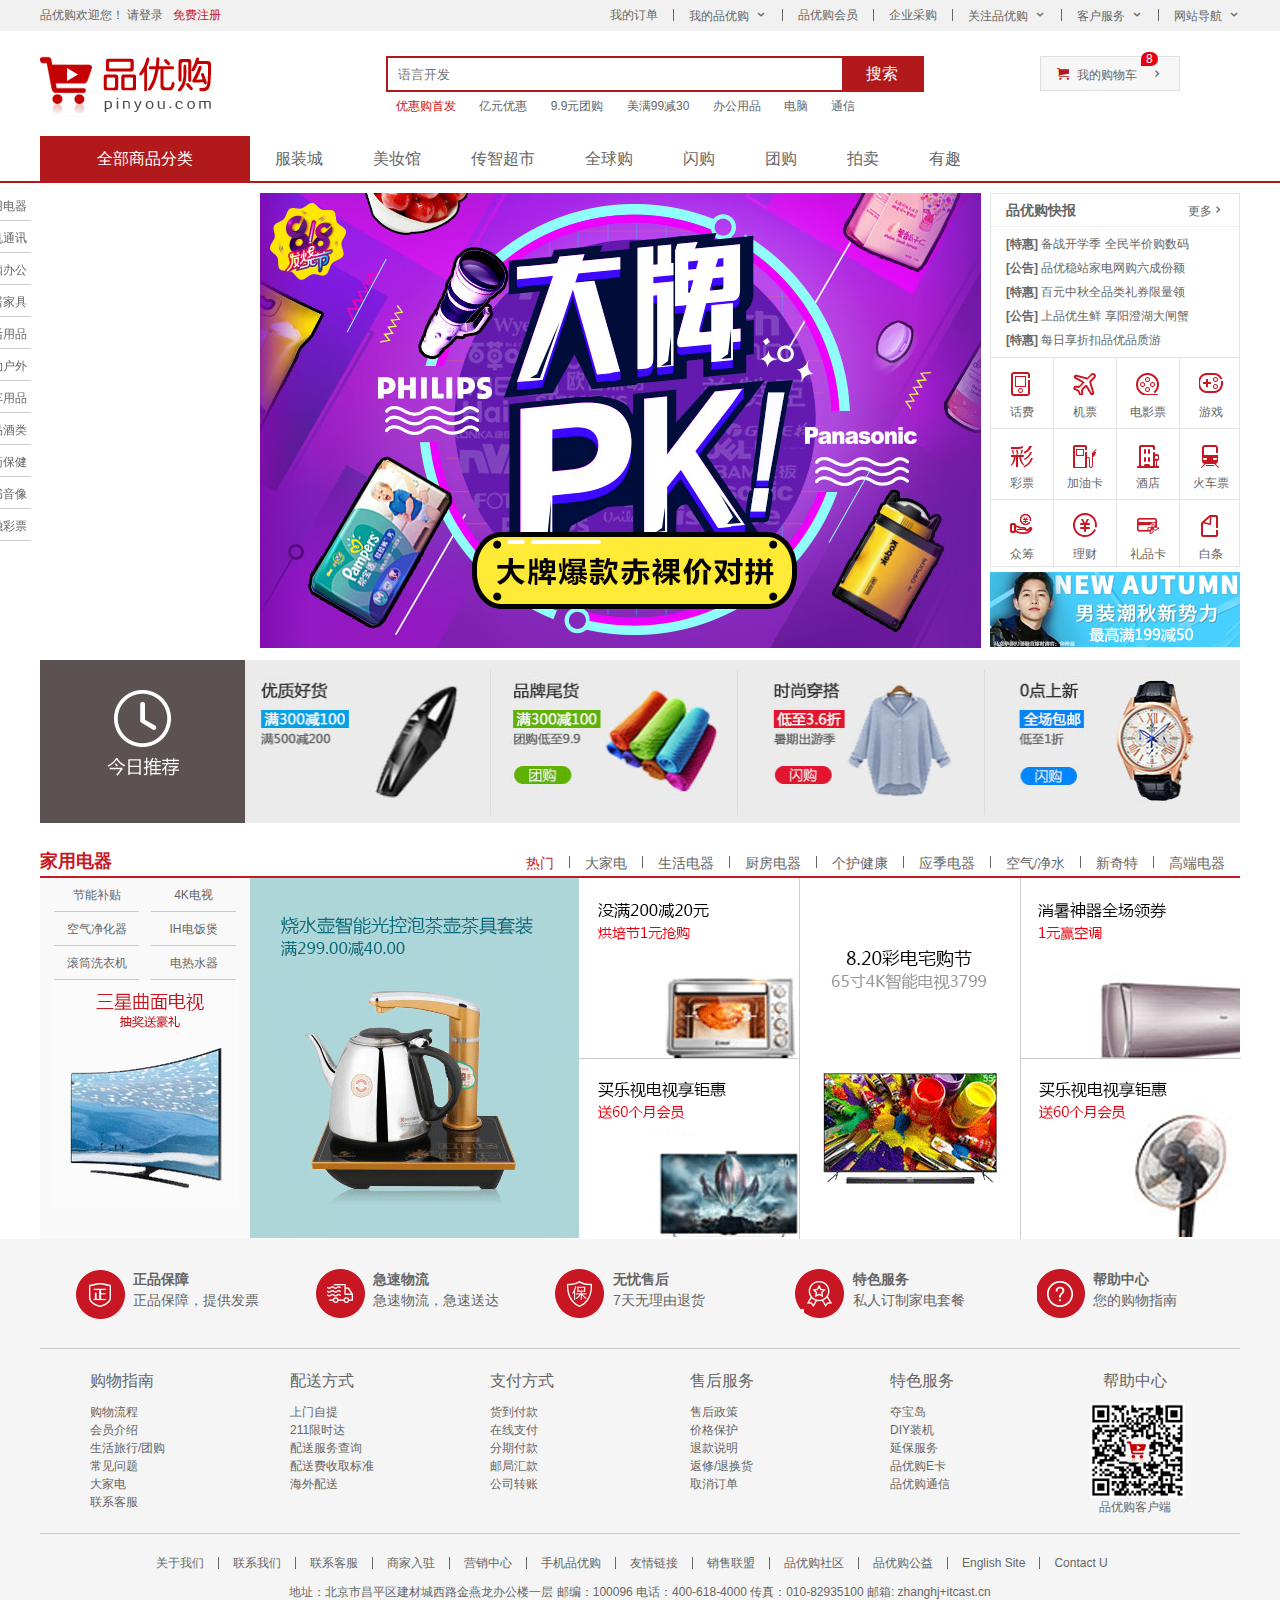
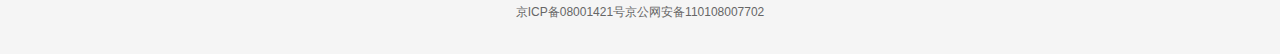
<file: shopping/index.html>
<!DOCTYPE html>
<html lang="zh-CH">
<head>
    <meta charset="UTF-8"/>
    <meta name="viewport" content="width=device-width, initial-scale=1.0"/>
    <title>品优购商城-综合网购首选、低价正品、品质保证、即时配送、轻松购物</title>
    <meta name="description"
          content="品优购商城-专业的综合网上购物商城,销售家电、数码通讯、电脑、家居百货、服装服饰、母婴、图书、食品等数万个品牌优质商品.便捷、诚信的服务，为您提供愉悦的网上购物体验!"/>
    <!-- 网站说明 -->
    <meta name="Keywords" content="网上购物,网上商城,手机,笔记本,电脑,MP3,CD,VCD,DV,相机,数码,配件,手表,存储卡,京东"/>
    <!-- 关键词 -->
    <link rel="shortcut icon" href="favicon.ico"/>
    <link rel="stylesheet" type="text/css" href="css/base.css"/>
    <!-- 引入初始化CSS -->
    <link rel="stylesheet" type="text/css" href="css/common.css"/>
    <!-- 引入主页CSS -->
    <link rel="stylesheet" type="text/css" href="css/index.css">
</head>
<body>
    <!-- 快捷导航模块 star -->
    <section class="shortcut">
        <div class="w">
            <div class="fl">
                <ul>
                    <li>品优购欢迎您！&nbsp;</li>
                    <li>
                        <a href="#">请登录</a> &nbsp; <a href="register.html" class="style_red">免费注册</a>
                    </li>
                </ul>
            </div>
            <div class="fr">
                <ul>
                    <li>我的订单</li>
                    <li></li>
                    <li class="arrow-icon">我的品优购</li>
                    <li></li>
                    <li>品优购会员</li>
                    <li></li>
                    <li>企业采购</li>
                    <li></li>
                    <li class="arrow-icon">关注品优购</li>
                    <li></li>
                    <li class="arrow-icon">客户服务</li>
                    <li></li>
                    <li class="arrow-icon">网站导航</li>   
                </ul>
            </div>
        </div>
    </section>
    <!-- 快捷导航模块 end -->
    <!-- 头部模块 star -->
    <header class="header w">
        <!-- logo模块 -->
        <div class="logo">
            <h1>
                <a href="index.html" title="品优购商城">品优购商城</a>
            </h1>
        </div>
        <div class="search">
            <input type="search" name="" id="" placeholder="语言开发">
            <button>搜索</button>
        </div>
        <!-- 热词模块 -->
        <div class="hotwords">
            <a href="#" class="style_red">优惠购首发</a>
            <a href="#">亿元优惠</a>
            <a href="#">9.9元团购</a>
            <a href="#">美满99减30</a>
            <a href="#">办公用品</a>
            <a href="#">电脑</a>
            <a href="#">通信</a>
        </div>
        <!-- 购物车模块 -->
        <div class="shopcar">
            我的购物车
            <i class="count">8</i>
        </div>
    </header>
    <!-- 头部模块 end -->
    <!-- 导航模块 star -->
    <nav class="nav">
        <div class="w">
            <div class="dropdown">
                <div class="dt">全部商品分类</div>
                <div class="dd">
                    <ul>
                        <li><a href="#">家用电器</a></li>
                        <li><a href="list.html">手机</a>、<a href="#">数码</a>、<a href="#">通信</a> </li>
                        <li><a href="#">电脑</a>、<a href="#">办公</a> </li>
                        <li><a href="#">家居</a>、<a href="#">家具</a>、<a href="#">家装</a>、<a href="#">厨具</a> </li>
                        <li><a href="#">男装</a>、<a href="#">女装</a>、<a href="#">童装</a>、<a href="#">内衣</a> </li>
                        <li><a href="#">个户化妆</a>、<a href="#">清洁用品</a>、<a href="#">宠物</a> </li>
                        <li><a href="#">鞋靴</a>、<a href="#">箱包</a>、<a href="">珠宝</a>、<a href="#">奢侈品</a> </li>
                        <li><a href="#">运动户外</a>、<a href="#">钟表</a> </li>
                        <li><a href="#">汽车</a>、<a href="#">汽车用品</a> </li>
                        <li><a href="#">母婴</a>、<a href="#">玩具乐器</a> </li>
                        <li><a href="#">食品</a>、<a href="#">酒类</a>、<a href="#">生鲜</a>、<a href="#">特产</a> </li>
                        <li><a href="#">医药保健</a> </li>
                        <li><a href="#">图书</a>、<a href="#">音像</a>、<a href="#">电子书</a> </li>
                        <li><a href="#">彩票</a>、<a href="#">旅行</a>、<a href="#">充值</a>、<a href="#">票务</a> </li>
                        <li><a href="#">理财</a>、<a href="#">众筹</a>、<a href="#">白条</a>、<a href="#">保险</a> </li>
                    </ul>
                </div>
            </div>
            <div class="navitems">
                <ul>
                    <li><a href="#">服装城</a></li>
                    <li><a href="#">美妆馆</a></li>
                    <li><a href="#">传智超市</a></li>
                    <li><a href="#">全球购</a></li>
                    <li><a href="#">闪购</a></li>
                    <li><a href="#">团购</a></li>
                    <li><a href="#">拍卖</a></li>
                    <li><a href="#">有趣</a></li>
                </ul>
            </div>
        </div>
    </nav>
    <!-- 导航模块 end -->
    <!-- 首页专有模块 main star -->
    <div class="w">
        <div class="main">
            <div class="focus">
                <ul>
                    <li>
                        <img src="upload/focus1.png" alt="">
                    </li>
                </ul>
            </div>
            <div class="newsflash">
                <div class="news">
                    <div class="news_hd">
                        <h5>品优购快报</h5>
                        <a href="#" class="more">更多</a>
                    </div>
                    <div class="news_dd">
                        <ul>
                            <li><a href="#"><strong>[特惠]&nbsp;</strong>备战开学季 全民半价购数码</a></li>
                            <li><a href="#"><strong>[公告]&nbsp;</strong>品优稳站家电网购六成份额</a></li>
                            <li><a href="#"><strong>[特惠]&nbsp;</strong>百元中秋全品类礼券限量领</a></li>
                            <li><a href="#"><strong>[公告]&nbsp;</strong>上品优生鲜 享阳澄湖大闸蟹</a></li>
                            <li><a href="#"><strong>[特惠]&nbsp;</strong>每日享折扣品优品质游</a></li>
                        </ul>
                    </div>
                </div>
                <div class="lifeservice">
                    <ul>
                        <li>
                            <i class="xtb1"></i>
                            <p>话费</p>
                        </li>
                        <li>
                            <i class="xtb2"></i>
                            <p>机票</p>
                        </li>
                        <li>
                            <i class="xtb3"></i>
                            <p>电影票</p>
                        </li>
                        <li>
                            <i class="xtb4"></i>
                            <p>游戏</p>
                        </li>
                        <li>
                            <i class="xtb5"></i>
                            <p>彩票</p>
                        </li>
                        <li>
                            <i class="xtb6"></i>
                            <p>加油卡</p>
                        </li>
                        <li>
                            <i class="xtb7"></i>
                            <p>酒店</p>
                        </li>
                        <li>
                            <i class="xtb8"></i>
                            <p>火车票</p>
                        </li>
                        <li>
                            <i class="xtb9"></i>
                            <p>众筹</p>
                        </li>
                        <li>
                            <i class="xtb10"></i>
                            <p>理财</p>
                        </li>
                        <li>
                            <i class="xtb11"></i>
                            <p>礼品卡</p>
                        </li>
                        <li>
                            <i class="xtb12"></i>
                            <p>白条</p>
                        </li>
                    </ul>
                </div>
                <div class="bargain">
                    <img src="upload/bargain.png" alt="">
                </div>
            </div>
        </div>
    </div>
    <!-- 首页专有模块 main end -->
    <!-- 推荐模块 star -->
    <div class="w recom">
        <div class="recom_hd">
            <img src="images/recom.png" alt="">
        </div>
        <div class="recom_bd">
            <ul>
                <li><img src="upload/recom_01.jpg" alt=""></li>
                <li><img src="upload/recom_02.jpg" alt=""></li>
                <li><img src="upload/recom_03.jpg" alt=""></li>
                <li><img src="upload/recom_04.jpg" alt=""></li>
            </ul>
        </div>
    </div>
    <!-- 推荐模块 end -->
    <!-- 楼层模块 star -->
    <div class="floor">
        <!-- 导航块 -->
        <div class="daohang">
            <ul>
                <li><a href="#jia">家用电器</a></li>
                <li><a href="#">手机通讯</a></li>
                <li><a href="#">电脑办公</a></li>
                <li><a href="#">家居家具</a></li>
                <li><a href="#">生活用品</a></li>
                <li><a href="#">运动户外</a></li>
                <li><a href="#">汽车用品</a></li>
                <li><a href="#">食品酒类</a></li>
                <li><a href="#">医药保健</a></li>
                <li><a href="#">图书音像</a></li>
                <li><a href="#">金融彩票</a></li>
            </ul>
        </div>
        <!-- 1楼家用电器楼层 -->
        <div class="w jiadian">
            <div class="box_hd">
                <h3 id="jia">家用电器</h3>
                <div class="tab_list">
                    <ul>
                        <li><a href="#" class="style_red">热门</a></li>
                        <li><a href="#">大家电</a></li>
                        <li><a href="#">生活电器</a></li>
                        <li><a href="#">厨房电器</a></li>
                        <li><a href="#">个护健康</a></li>
                        <li><a href="#">应季电器</a></li>
                        <li><a href="#">空气</a><i>/</i><a href="#">净水</a></li>
                        <li><a href="#">新奇特</a></li>
                        <li><a href="#">高端电器</a></li>
                    </ul>
                </div>
            </div>
            <div class="box_bd">
                <div class="tab_content">
                    <div class="tab_list_1">
                        <div>
                            <ul>
                                <li><a href="#">节能补贴</a></li>
                                <li><a href="#">4K电视</a></li>
                                <li><a href="#">空气净化器</a></li>
                                <li><a href="#">IH电饭煲</a></li>
                                <li><a href="#">滚筒洗衣机</a></li>
                                <li><a href="#">电热水器</a></li>
                            </ul>
                            <a href="#">
                                <img src="upload/floor-1-1.png" alt="">
                            </a>
                        </div>
                        <div>
                            <a href="#">
                                <img src="upload/floor-1-b01.png" alt="">
                            </a>
                        </div>
                        <div>
                            <a href="#" class="bb">
                                <img src="upload/floor-1-2.png" alt="">
                            </a>
                            <a href="#">
                                <img src="upload/floor-1-3.png" alt="">
                            </a>
                        </div>
                        <div>
                            <a href="#">
                                <img src="upload/floor-1-4.png" alt="">
                            </a>
                        </div>
                        <div>
                            <a href="#" class="bb">
                                <img src="upload/floor-1-5.png" alt="">
                            </a>
                            <a href="#">
                                <img src="upload/floor-1-6.png" alt="">
                            </a>
                        </div>
                    </div>
                </div>
            </div>
        </div>
    </div>
    <!-- 楼层模块 end -->
    <!-- 底部模块 star -->
    <footer class="footer">
        <div class="w">
            <div class="mod_service">
                <ul>
                    <li>
                        <h5 class="tub1"></h5>
                        <div class="service_txt">
                            <h4>正品保障</h4>
                            <p>正品保障，提供发票</p>
                        </div>
                    </li>
                    <li>
                        <h5 class="tub2"></h5>
                        <div class="service_txt">
                            <h4>急速物流</h4>
                            <p>急速物流，急速送达</p>
                        </div>
                    </li>
                    <li>
                        <h5 class="tub3"></h5>
                        <div class="service_txt">
                            <h4>无忧售后</h4>
                            <p>7天无理由退货</p>
                        </div>
                    </li>
                    <li>
                        <h5 class="tub4"></h5>
                        <div class="service_txt">
                            <h4>特色服务</h4>
                            <p>私人订制家电套餐</p>
                        </div>
                    </li>
                    <li>
                        <h5 class="tub5"></h5>
                        <div class="service_txt">
                            <h4>帮助中心</h4>
                            <p>您的购物指南</p>
                        </div>
                    </li>
                </ul>
            </div>
            <div class="mod_help">
                <dl>
                    <dt>购物指南</dt>
                    <dd><a href="#">购物流程</a></dd>
                    <dd><a href="#">会员介绍</a></dd>
                    <dd><a href="#">生活旅行/团购</a></dd>
                    <dd><a href="#">常见问题</a></dd>
                    <dd><a href="#">大家电</a></dd>
                    <dd><a href="#">联系客服</a></dd>
                </dl>
                <dl>
                    <dt>配送方式</dt>
                    <dd><a href="#">上门自提</a></dd>
                    <dd><a href="#">211限时达</a></dd>
                    <dd><a href="#">配送服务查询</a></dd>
                    <dd><a href="#">配送费收取标准</a></dd>
                    <dd><a href="#">海外配送</a></dd>
                </dl>
                <dl>
                    <dt>支付方式</dt>
                    <dd><a href="#">货到付款</a></dd>
                    <dd><a href="#">在线支付</a></dd>
                    <dd><a href="#">分期付款</a></dd>
                    <dd><a href="#">邮局汇款</a></dd>
                    <dd><a href="#">公司转账</a></dd>
                </dl>
                <dl>
                    <dt>售后服务</dt>
                    <dd><a href="#">售后政策</a></dd>
                    <dd><a href="#">价格保护</a></dd>
                    <dd><a href="#">退款说明</a></dd>
                    <dd><a href="#">返修/退换货</a></dd>
                    <dd><a href="#">取消订单</a></dd>
                </dl>
                <dl>
                    <dt>特色服务</dt>
                    <dd><a href="#">夺宝岛</a></dd>
                    <dd><a href="#">DIY装机</a></dd>
                    <dd><a href="#">延保服务</a></dd>
                    <dd><a href="#">品优购E卡</a></dd>
                    <dd><a href="#">品优购通信</a></dd>
                </dl>
                <dl>
                    <dt>帮助中心</dt>
                    <dd>
                        <img src="images/wx_pyg.png" alt="">
                        品优购客户端
                    </dd>
                </dl>
            </div>
            <div class="mod_copyright w">
                <div class="link">
                    <ul>
                        <li><a href="#">关于我们</a></li>
                        <li></li>
                        <li><a href="#">联系我们</a></li>
                        <li></li>
                        <li><a href="#">联系客服</a></li>
                        <li></li>
                        <li><a href="#">商家入驻</a></li>
                        <li></li>
                        <li><a href="#">营销中心</a></li>
                        <li></li>
                        <li><a href="#">手机品优购</a></li>
                        <li></li>
                        <li><a href="#">友情链接</a></li>
                        <li></li>
                        <li><a href="#">销售联盟</a></li>
                        <li></li>
                        <li><a href="#">品优购社区</a></li>
                        <li></li>
                        <li><a href="#">品优购公益</a></li>
                        <li></li>
                        <li><a href="#">English Site</a></li>
                        <li></li>
                        <li><a href="#">Contact U</a></li>
                    </ul>
                </div><br>
                <div class="copyright">
                    地址：北京市昌平区建材城西路金燕龙办公楼一层 邮编：100096 电话：400-618-4000 传真：010-82935100 邮箱: zhanghj+itcast.cn<br>
                    京ICP备08001421号京公网安备110108007702
                </div>
            </div>
        </div>
    </footer>
    <!-- 底部模块 end -->
</body>
</html>
</file>
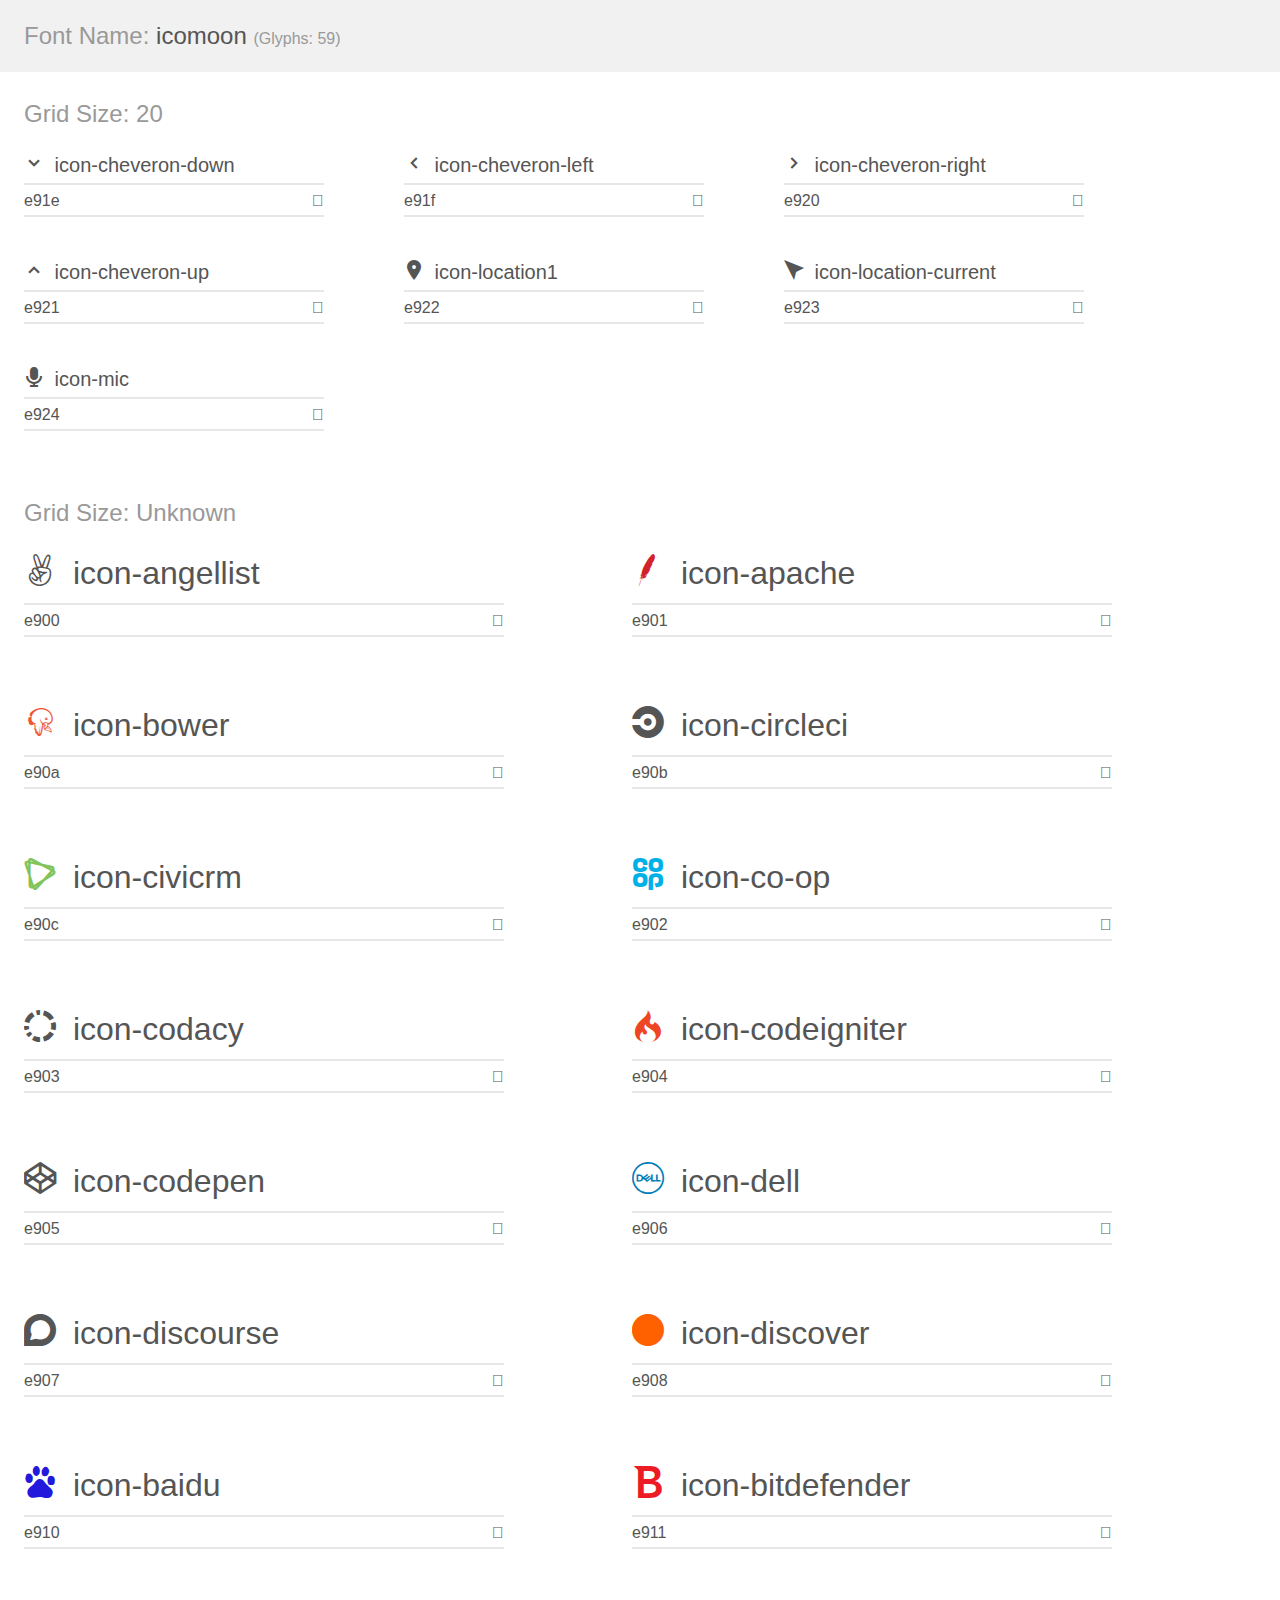
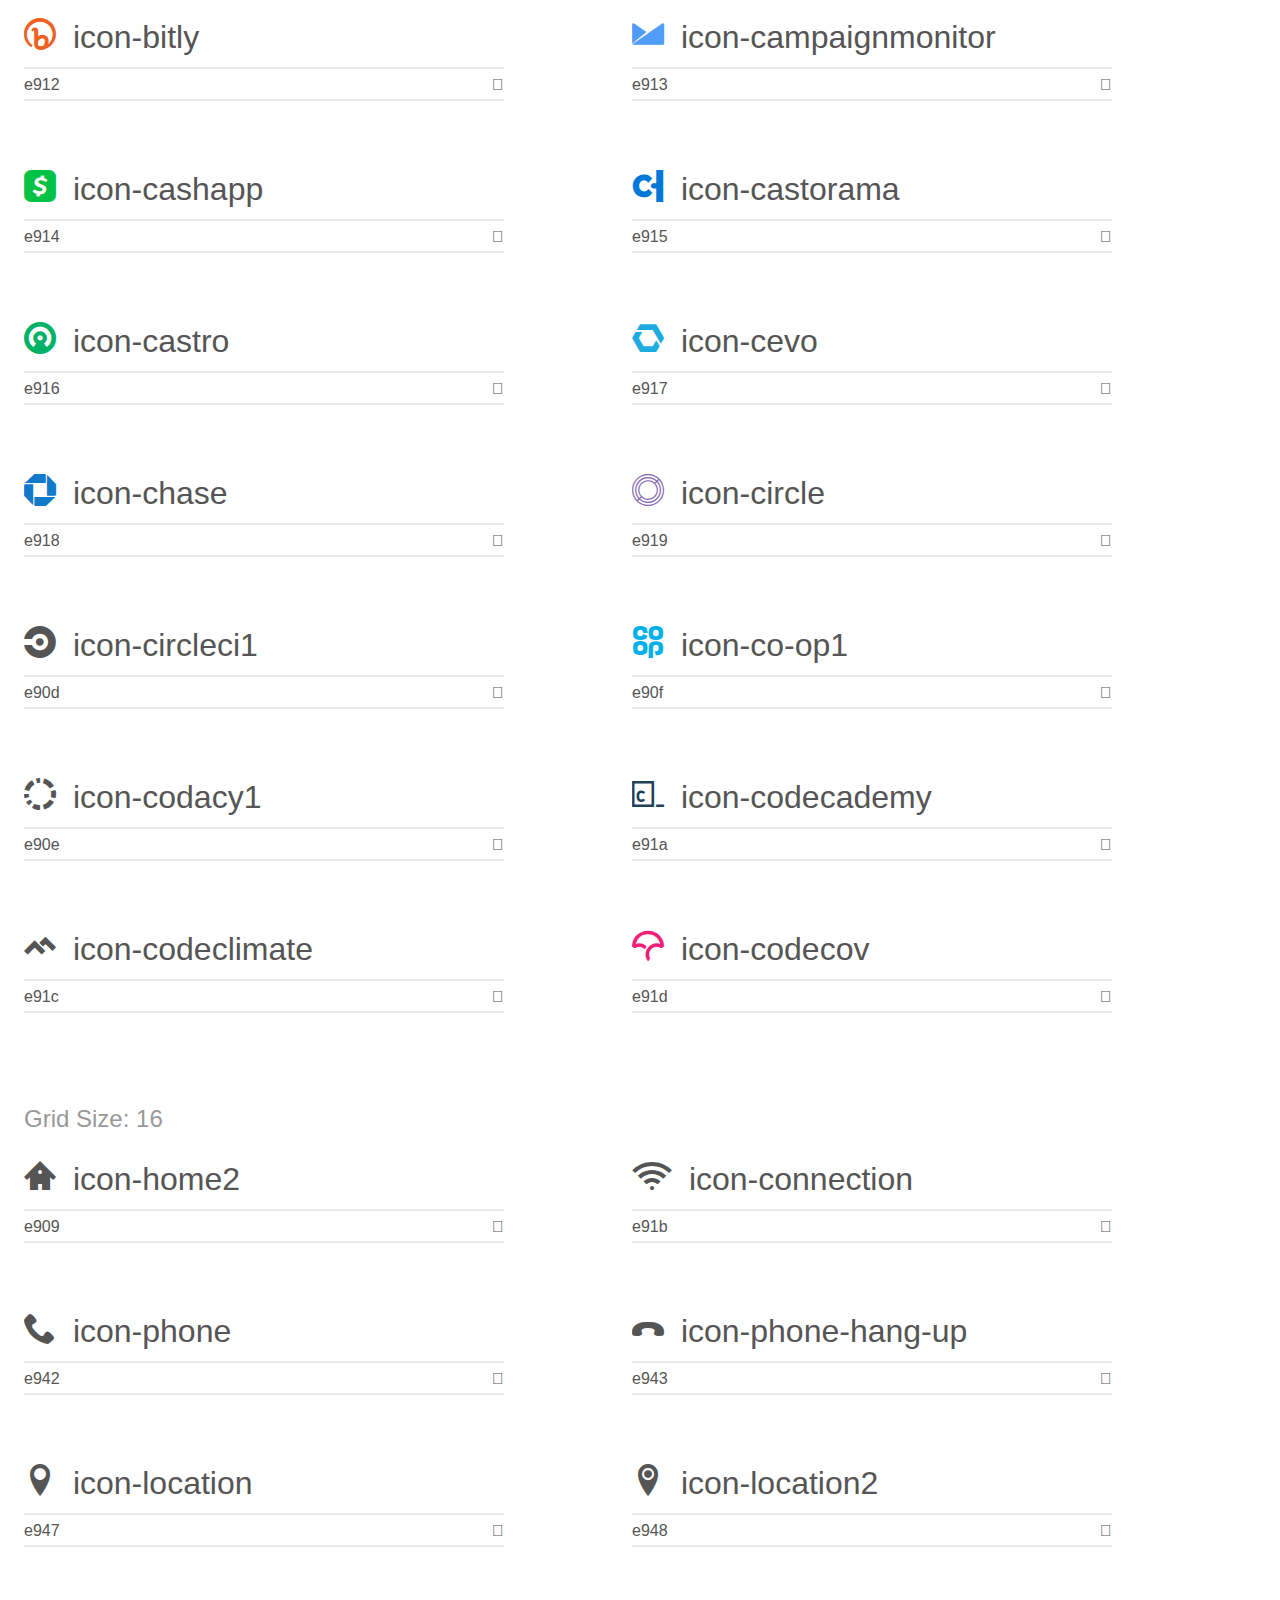
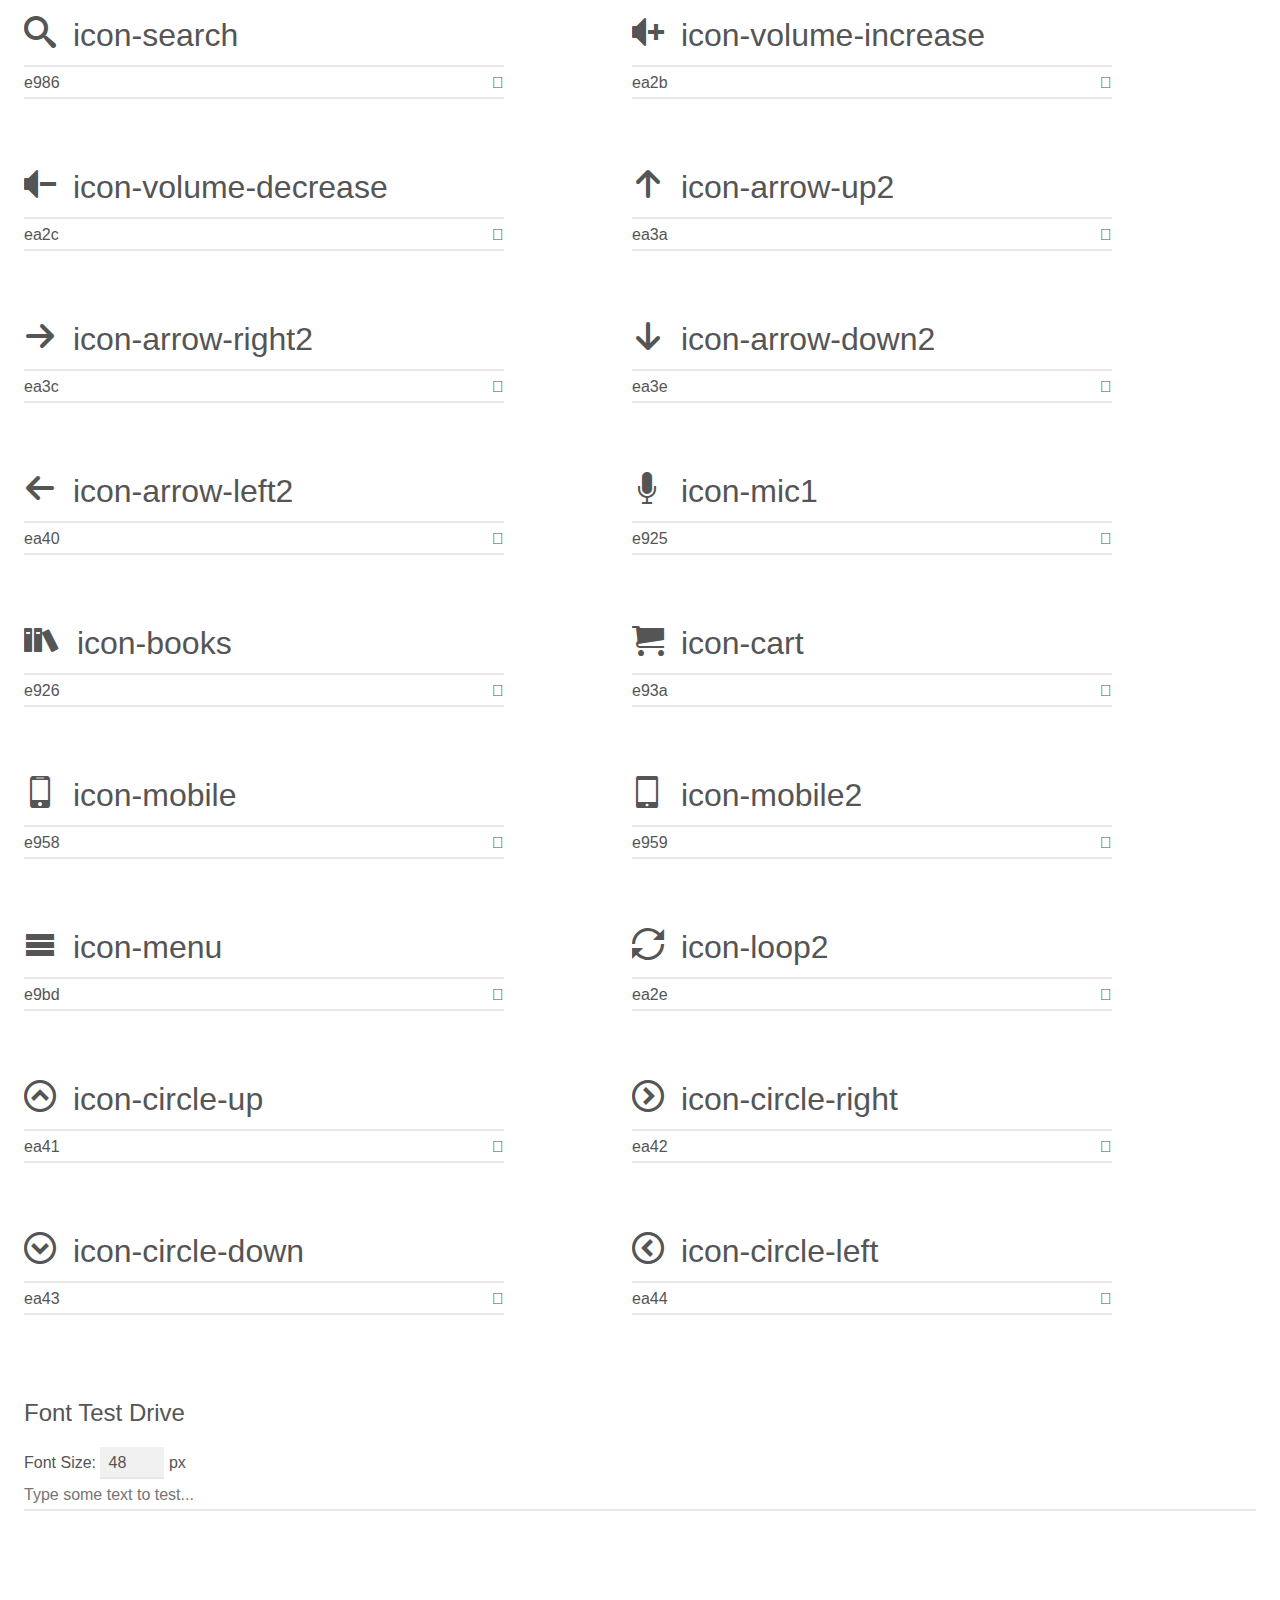
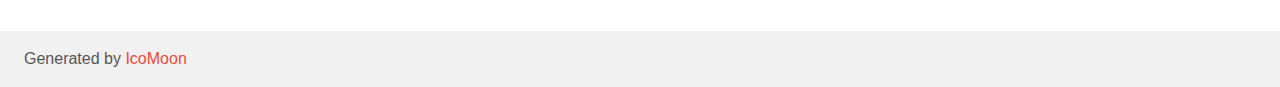
<file: icomoon/demo.html>
<!doctype html>
<html>
<head>
    <meta charset="utf-8">
    <title>IcoMoon Demo</title>
    <meta name="description" content="An Icon Font Generated By IcoMoon.io">
    <meta name="viewport" content="width=device-width, initial-scale=1">
    <link rel="stylesheet" href="demo-files/demo.css">
    <link rel="stylesheet" href="style.css"></head>
<body>
    <div class="bgc1 clearfix">
        <h1 class="mhmm mvm"><span class="fgc1">Font Name:</span> icomoon <small class="fgc1">(Glyphs:&nbsp;59)</small></h1>
    </div>
    <div class="clearfix mhl ptl">
        <h1 class="mvm mtn fgc1">Grid Size: 20</h1>
        <div class="glyph fs1">
            <div class="clearfix bshadow0 pbs">
                <span class="icon-cheveron-down"></span>
                <span class="mls"> icon-cheveron-down</span>
            </div>
            <fieldset class="fs0 size1of1 clearfix hidden-false">
                <input type="text" readonly value="e91e" class="unit size1of2" />
                <input type="text" maxlength="1" readonly value="&#xe91e;" class="unitRight size1of2 talign-right" />
            </fieldset>
            <div class="fs0 bshadow0 clearfix hidden-true">
                <span class="unit pvs fgc1">liga: </span>
                <input type="text" readonly value="" class="liga unitRight" />
            </div>
        </div>
        <div class="glyph fs1">
            <div class="clearfix bshadow0 pbs">
                <span class="icon-cheveron-left"></span>
                <span class="mls"> icon-cheveron-left</span>
            </div>
            <fieldset class="fs0 size1of1 clearfix hidden-false">
                <input type="text" readonly value="e91f" class="unit size1of2" />
                <input type="text" maxlength="1" readonly value="&#xe91f;" class="unitRight size1of2 talign-right" />
            </fieldset>
            <div class="fs0 bshadow0 clearfix hidden-true">
                <span class="unit pvs fgc1">liga: </span>
                <input type="text" readonly value="" class="liga unitRight" />
            </div>
        </div>
        <div class="glyph fs1">
            <div class="clearfix bshadow0 pbs">
                <span class="icon-cheveron-right"></span>
                <span class="mls"> icon-cheveron-right</span>
            </div>
            <fieldset class="fs0 size1of1 clearfix hidden-false">
                <input type="text" readonly value="e920" class="unit size1of2" />
                <input type="text" maxlength="1" readonly value="&#xe920;" class="unitRight size1of2 talign-right" />
            </fieldset>
            <div class="fs0 bshadow0 clearfix hidden-true">
                <span class="unit pvs fgc1">liga: </span>
                <input type="text" readonly value="" class="liga unitRight" />
            </div>
        </div>
        <div class="glyph fs1">
            <div class="clearfix bshadow0 pbs">
                <span class="icon-cheveron-up"></span>
                <span class="mls"> icon-cheveron-up</span>
            </div>
            <fieldset class="fs0 size1of1 clearfix hidden-false">
                <input type="text" readonly value="e921" class="unit size1of2" />
                <input type="text" maxlength="1" readonly value="&#xe921;" class="unitRight size1of2 talign-right" />
            </fieldset>
            <div class="fs0 bshadow0 clearfix hidden-true">
                <span class="unit pvs fgc1">liga: </span>
                <input type="text" readonly value="" class="liga unitRight" />
            </div>
        </div>
        <div class="glyph fs1">
            <div class="clearfix bshadow0 pbs">
                <span class="icon-location1"></span>
                <span class="mls"> icon-location1</span>
            </div>
            <fieldset class="fs0 size1of1 clearfix hidden-false">
                <input type="text" readonly value="e922" class="unit size1of2" />
                <input type="text" maxlength="1" readonly value="&#xe922;" class="unitRight size1of2 talign-right" />
            </fieldset>
            <div class="fs0 bshadow0 clearfix hidden-true">
                <span class="unit pvs fgc1">liga: </span>
                <input type="text" readonly value="" class="liga unitRight" />
            </div>
        </div>
        <div class="glyph fs1">
            <div class="clearfix bshadow0 pbs">
                <span class="icon-location-current"></span>
                <span class="mls"> icon-location-current</span>
            </div>
            <fieldset class="fs0 size1of1 clearfix hidden-false">
                <input type="text" readonly value="e923" class="unit size1of2" />
                <input type="text" maxlength="1" readonly value="&#xe923;" class="unitRight size1of2 talign-right" />
            </fieldset>
            <div class="fs0 bshadow0 clearfix hidden-true">
                <span class="unit pvs fgc1">liga: </span>
                <input type="text" readonly value="" class="liga unitRight" />
            </div>
        </div>
        <div class="glyph fs1">
            <div class="clearfix bshadow0 pbs">
                <span class="icon-mic"></span>
                <span class="mls"> icon-mic</span>
            </div>
            <fieldset class="fs0 size1of1 clearfix hidden-false">
                <input type="text" readonly value="e924" class="unit size1of2" />
                <input type="text" maxlength="1" readonly value="&#xe924;" class="unitRight size1of2 talign-right" />
            </fieldset>
            <div class="fs0 bshadow0 clearfix hidden-true">
                <span class="unit pvs fgc1">liga: </span>
                <input type="text" readonly value="" class="liga unitRight" />
            </div>
        </div>
    </div>
    <div class="clearfix mhl ptl">
        <h1 class="mvm mtn fgc1">Grid Size: Unknown</h1>
        <div class="glyph fs2">
            <div class="clearfix bshadow0 pbs">
                <span class="icon-angellist"></span>
                <span class="mls"> icon-angellist</span>
            </div>
            <fieldset class="fs0 size1of1 clearfix hidden-false">
                <input type="text" readonly value="e900" class="unit size1of2" />
                <input type="text" maxlength="1" readonly value="&#xe900;" class="unitRight size1of2 talign-right" />
            </fieldset>
            <div class="fs0 bshadow0 clearfix hidden-true">
                <span class="unit pvs fgc1">liga: </span>
                <input type="text" readonly value="" class="liga unitRight" />
            </div>
        </div>
        <div class="glyph fs2">
            <div class="clearfix bshadow0 pbs">
                <span class="icon-apache"></span>
                <span class="mls"> icon-apache</span>
            </div>
            <fieldset class="fs0 size1of1 clearfix hidden-false">
                <input type="text" readonly value="e901" class="unit size1of2" />
                <input type="text" maxlength="1" readonly value="&#xe901;" class="unitRight size1of2 talign-right" />
            </fieldset>
            <div class="fs0 bshadow0 clearfix hidden-true">
                <span class="unit pvs fgc1">liga: </span>
                <input type="text" readonly value="" class="liga unitRight" />
            </div>
        </div>
        <div class="glyph fs2">
            <div class="clearfix bshadow0 pbs">
                <span class="icon-bower"></span>
                <span class="mls"> icon-bower</span>
            </div>
            <fieldset class="fs0 size1of1 clearfix hidden-false">
                <input type="text" readonly value="e90a" class="unit size1of2" />
                <input type="text" maxlength="1" readonly value="&#xe90a;" class="unitRight size1of2 talign-right" />
            </fieldset>
            <div class="fs0 bshadow0 clearfix hidden-true">
                <span class="unit pvs fgc1">liga: </span>
                <input type="text" readonly value="" class="liga unitRight" />
            </div>
        </div>
        <div class="glyph fs2">
            <div class="clearfix bshadow0 pbs">
                <span class="icon-circleci"></span>
                <span class="mls"> icon-circleci</span>
            </div>
            <fieldset class="fs0 size1of1 clearfix hidden-false">
                <input type="text" readonly value="e90b" class="unit size1of2" />
                <input type="text" maxlength="1" readonly value="&#xe90b;" class="unitRight size1of2 talign-right" />
            </fieldset>
            <div class="fs0 bshadow0 clearfix hidden-true">
                <span class="unit pvs fgc1">liga: </span>
                <input type="text" readonly value="" class="liga unitRight" />
            </div>
        </div>
        <div class="glyph fs2">
            <div class="clearfix bshadow0 pbs">
                <span class="icon-civicrm"></span>
                <span class="mls"> icon-civicrm</span>
            </div>
            <fieldset class="fs0 size1of1 clearfix hidden-false">
                <input type="text" readonly value="e90c" class="unit size1of2" />
                <input type="text" maxlength="1" readonly value="&#xe90c;" class="unitRight size1of2 talign-right" />
            </fieldset>
            <div class="fs0 bshadow0 clearfix hidden-true">
                <span class="unit pvs fgc1">liga: </span>
                <input type="text" readonly value="" class="liga unitRight" />
            </div>
        </div>
        <div class="glyph fs2">
            <div class="clearfix bshadow0 pbs">
                <span class="icon-co-op"></span>
                <span class="mls"> icon-co-op</span>
            </div>
            <fieldset class="fs0 size1of1 clearfix hidden-false">
                <input type="text" readonly value="e902" class="unit size1of2" />
                <input type="text" maxlength="1" readonly value="&#xe902;" class="unitRight size1of2 talign-right" />
            </fieldset>
            <div class="fs0 bshadow0 clearfix hidden-true">
                <span class="unit pvs fgc1">liga: </span>
                <input type="text" readonly value="" class="liga unitRight" />
            </div>
        </div>
        <div class="glyph fs2">
            <div class="clearfix bshadow0 pbs">
                <span class="icon-codacy"></span>
                <span class="mls"> icon-codacy</span>
            </div>
            <fieldset class="fs0 size1of1 clearfix hidden-false">
                <input type="text" readonly value="e903" class="unit size1of2" />
                <input type="text" maxlength="1" readonly value="&#xe903;" class="unitRight size1of2 talign-right" />
            </fieldset>
            <div class="fs0 bshadow0 clearfix hidden-true">
                <span class="unit pvs fgc1">liga: </span>
                <input type="text" readonly value="" class="liga unitRight" />
            </div>
        </div>
        <div class="glyph fs2">
            <div class="clearfix bshadow0 pbs">
                <span class="icon-codeigniter"></span>
                <span class="mls"> icon-codeigniter</span>
            </div>
            <fieldset class="fs0 size1of1 clearfix hidden-false">
                <input type="text" readonly value="e904" class="unit size1of2" />
                <input type="text" maxlength="1" readonly value="&#xe904;" class="unitRight size1of2 talign-right" />
            </fieldset>
            <div class="fs0 bshadow0 clearfix hidden-true">
                <span class="unit pvs fgc1">liga: </span>
                <input type="text" readonly value="" class="liga unitRight" />
            </div>
        </div>
        <div class="glyph fs2">
            <div class="clearfix bshadow0 pbs">
                <span class="icon-codepen"></span>
                <span class="mls"> icon-codepen</span>
            </div>
            <fieldset class="fs0 size1of1 clearfix hidden-false">
                <input type="text" readonly value="e905" class="unit size1of2" />
                <input type="text" maxlength="1" readonly value="&#xe905;" class="unitRight size1of2 talign-right" />
            </fieldset>
            <div class="fs0 bshadow0 clearfix hidden-true">
                <span class="unit pvs fgc1">liga: </span>
                <input type="text" readonly value="" class="liga unitRight" />
            </div>
        </div>
        <div class="glyph fs2">
            <div class="clearfix bshadow0 pbs">
                <span class="icon-dell"></span>
                <span class="mls"> icon-dell</span>
            </div>
            <fieldset class="fs0 size1of1 clearfix hidden-false">
                <input type="text" readonly value="e906" class="unit size1of2" />
                <input type="text" maxlength="1" readonly value="&#xe906;" class="unitRight size1of2 talign-right" />
            </fieldset>
            <div class="fs0 bshadow0 clearfix hidden-true">
                <span class="unit pvs fgc1">liga: </span>
                <input type="text" readonly value="" class="liga unitRight" />
            </div>
        </div>
        <div class="glyph fs2">
            <div class="clearfix bshadow0 pbs">
                <span class="icon-discourse"></span>
                <span class="mls"> icon-discourse</span>
            </div>
            <fieldset class="fs0 size1of1 clearfix hidden-false">
                <input type="text" readonly value="e907" class="unit size1of2" />
                <input type="text" maxlength="1" readonly value="&#xe907;" class="unitRight size1of2 talign-right" />
            </fieldset>
            <div class="fs0 bshadow0 clearfix hidden-true">
                <span class="unit pvs fgc1">liga: </span>
                <input type="text" readonly value="" class="liga unitRight" />
            </div>
        </div>
        <div class="glyph fs2">
            <div class="clearfix bshadow0 pbs">
                <span class="icon-discover"></span>
                <span class="mls"> icon-discover</span>
            </div>
            <fieldset class="fs0 size1of1 clearfix hidden-false">
                <input type="text" readonly value="e908" class="unit size1of2" />
                <input type="text" maxlength="1" readonly value="&#xe908;" class="unitRight size1of2 talign-right" />
            </fieldset>
            <div class="fs0 bshadow0 clearfix hidden-true">
                <span class="unit pvs fgc1">liga: </span>
                <input type="text" readonly value="" class="liga unitRight" />
            </div>
        </div>
        <div class="glyph fs2">
            <div class="clearfix bshadow0 pbs">
                <span class="icon-baidu"></span>
                <span class="mls"> icon-baidu</span>
            </div>
            <fieldset class="fs0 size1of1 clearfix hidden-false">
                <input type="text" readonly value="e910" class="unit size1of2" />
                <input type="text" maxlength="1" readonly value="&#xe910;" class="unitRight size1of2 talign-right" />
            </fieldset>
            <div class="fs0 bshadow0 clearfix hidden-true">
                <span class="unit pvs fgc1">liga: </span>
                <input type="text" readonly value="" class="liga unitRight" />
            </div>
        </div>
        <div class="glyph fs2">
            <div class="clearfix bshadow0 pbs">
                <span class="icon-bitdefender"></span>
                <span class="mls"> icon-bitdefender</span>
            </div>
            <fieldset class="fs0 size1of1 clearfix hidden-false">
                <input type="text" readonly value="e911" class="unit size1of2" />
                <input type="text" maxlength="1" readonly value="&#xe911;" class="unitRight size1of2 talign-right" />
            </fieldset>
            <div class="fs0 bshadow0 clearfix hidden-true">
                <span class="unit pvs fgc1">liga: </span>
                <input type="text" readonly value="" class="liga unitRight" />
            </div>
        </div>
        <div class="glyph fs2">
            <div class="clearfix bshadow0 pbs">
                <span class="icon-bitly"></span>
                <span class="mls"> icon-bitly</span>
            </div>
            <fieldset class="fs0 size1of1 clearfix hidden-false">
                <input type="text" readonly value="e912" class="unit size1of2" />
                <input type="text" maxlength="1" readonly value="&#xe912;" class="unitRight size1of2 talign-right" />
            </fieldset>
            <div class="fs0 bshadow0 clearfix hidden-true">
                <span class="unit pvs fgc1">liga: </span>
                <input type="text" readonly value="" class="liga unitRight" />
            </div>
        </div>
        <div class="glyph fs2">
            <div class="clearfix bshadow0 pbs">
                <span class="icon-campaignmonitor"></span>
                <span class="mls"> icon-campaignmonitor</span>
            </div>
            <fieldset class="fs0 size1of1 clearfix hidden-false">
                <input type="text" readonly value="e913" class="unit size1of2" />
                <input type="text" maxlength="1" readonly value="&#xe913;" class="unitRight size1of2 talign-right" />
            </fieldset>
            <div class="fs0 bshadow0 clearfix hidden-true">
                <span class="unit pvs fgc1">liga: </span>
                <input type="text" readonly value="" class="liga unitRight" />
            </div>
        </div>
        <div class="glyph fs2">
            <div class="clearfix bshadow0 pbs">
                <span class="icon-cashapp"></span>
                <span class="mls"> icon-cashapp</span>
            </div>
            <fieldset class="fs0 size1of1 clearfix hidden-false">
                <input type="text" readonly value="e914" class="unit size1of2" />
                <input type="text" maxlength="1" readonly value="&#xe914;" class="unitRight size1of2 talign-right" />
            </fieldset>
            <div class="fs0 bshadow0 clearfix hidden-true">
                <span class="unit pvs fgc1">liga: </span>
                <input type="text" readonly value="" class="liga unitRight" />
            </div>
        </div>
        <div class="glyph fs2">
            <div class="clearfix bshadow0 pbs">
                <span class="icon-castorama"></span>
                <span class="mls"> icon-castorama</span>
            </div>
            <fieldset class="fs0 size1of1 clearfix hidden-false">
                <input type="text" readonly value="e915" class="unit size1of2" />
                <input type="text" maxlength="1" readonly value="&#xe915;" class="unitRight size1of2 talign-right" />
            </fieldset>
            <div class="fs0 bshadow0 clearfix hidden-true">
                <span class="unit pvs fgc1">liga: </span>
                <input type="text" readonly value="" class="liga unitRight" />
            </div>
        </div>
        <div class="glyph fs2">
            <div class="clearfix bshadow0 pbs">
                <span class="icon-castro"></span>
                <span class="mls"> icon-castro</span>
            </div>
            <fieldset class="fs0 size1of1 clearfix hidden-false">
                <input type="text" readonly value="e916" class="unit size1of2" />
                <input type="text" maxlength="1" readonly value="&#xe916;" class="unitRight size1of2 talign-right" />
            </fieldset>
            <div class="fs0 bshadow0 clearfix hidden-true">
                <span class="unit pvs fgc1">liga: </span>
                <input type="text" readonly value="" class="liga unitRight" />
            </div>
        </div>
        <div class="glyph fs2">
            <div class="clearfix bshadow0 pbs">
                <span class="icon-cevo"></span>
                <span class="mls"> icon-cevo</span>
            </div>
            <fieldset class="fs0 size1of1 clearfix hidden-false">
                <input type="text" readonly value="e917" class="unit size1of2" />
                <input type="text" maxlength="1" readonly value="&#xe917;" class="unitRight size1of2 talign-right" />
            </fieldset>
            <div class="fs0 bshadow0 clearfix hidden-true">
                <span class="unit pvs fgc1">liga: </span>
                <input type="text" readonly value="" class="liga unitRight" />
            </div>
        </div>
        <div class="glyph fs2">
            <div class="clearfix bshadow0 pbs">
                <span class="icon-chase"></span>
                <span class="mls"> icon-chase</span>
            </div>
            <fieldset class="fs0 size1of1 clearfix hidden-false">
                <input type="text" readonly value="e918" class="unit size1of2" />
                <input type="text" maxlength="1" readonly value="&#xe918;" class="unitRight size1of2 talign-right" />
            </fieldset>
            <div class="fs0 bshadow0 clearfix hidden-true">
                <span class="unit pvs fgc1">liga: </span>
                <input type="text" readonly value="" class="liga unitRight" />
            </div>
        </div>
        <div class="glyph fs2">
            <div class="clearfix bshadow0 pbs">
                <span class="icon-circle"></span>
                <span class="mls"> icon-circle</span>
            </div>
            <fieldset class="fs0 size1of1 clearfix hidden-false">
                <input type="text" readonly value="e919" class="unit size1of2" />
                <input type="text" maxlength="1" readonly value="&#xe919;" class="unitRight size1of2 talign-right" />
            </fieldset>
            <div class="fs0 bshadow0 clearfix hidden-true">
                <span class="unit pvs fgc1">liga: </span>
                <input type="text" readonly value="" class="liga unitRight" />
            </div>
        </div>
        <div class="glyph fs2">
            <div class="clearfix bshadow0 pbs">
                <span class="icon-circleci1"></span>
                <span class="mls"> icon-circleci1</span>
            </div>
            <fieldset class="fs0 size1of1 clearfix hidden-false">
                <input type="text" readonly value="e90d" class="unit size1of2" />
                <input type="text" maxlength="1" readonly value="&#xe90d;" class="unitRight size1of2 talign-right" />
            </fieldset>
            <div class="fs0 bshadow0 clearfix hidden-true">
                <span class="unit pvs fgc1">liga: </span>
                <input type="text" readonly value="" class="liga unitRight" />
            </div>
        </div>
        <div class="glyph fs2">
            <div class="clearfix bshadow0 pbs">
                <span class="icon-co-op1"></span>
                <span class="mls"> icon-co-op1</span>
            </div>
            <fieldset class="fs0 size1of1 clearfix hidden-false">
                <input type="text" readonly value="e90f" class="unit size1of2" />
                <input type="text" maxlength="1" readonly value="&#xe90f;" class="unitRight size1of2 talign-right" />
            </fieldset>
            <div class="fs0 bshadow0 clearfix hidden-true">
                <span class="unit pvs fgc1">liga: </span>
                <input type="text" readonly value="" class="liga unitRight" />
            </div>
        </div>
        <div class="glyph fs2">
            <div class="clearfix bshadow0 pbs">
                <span class="icon-codacy1"></span>
                <span class="mls"> icon-codacy1</span>
            </div>
            <fieldset class="fs0 size1of1 clearfix hidden-false">
                <input type="text" readonly value="e90e" class="unit size1of2" />
                <input type="text" maxlength="1" readonly value="&#xe90e;" class="unitRight size1of2 talign-right" />
            </fieldset>
            <div class="fs0 bshadow0 clearfix hidden-true">
                <span class="unit pvs fgc1">liga: </span>
                <input type="text" readonly value="" class="liga unitRight" />
            </div>
        </div>
        <div class="glyph fs2">
            <div class="clearfix bshadow0 pbs">
                <span class="icon-codecademy"></span>
                <span class="mls"> icon-codecademy</span>
            </div>
            <fieldset class="fs0 size1of1 clearfix hidden-false">
                <input type="text" readonly value="e91a" class="unit size1of2" />
                <input type="text" maxlength="1" readonly value="&#xe91a;" class="unitRight size1of2 talign-right" />
            </fieldset>
            <div class="fs0 bshadow0 clearfix hidden-true">
                <span class="unit pvs fgc1">liga: </span>
                <input type="text" readonly value="" class="liga unitRight" />
            </div>
        </div>
        <div class="glyph fs2">
            <div class="clearfix bshadow0 pbs">
                <span class="icon-codeclimate"></span>
                <span class="mls"> icon-codeclimate</span>
            </div>
            <fieldset class="fs0 size1of1 clearfix hidden-false">
                <input type="text" readonly value="e91c" class="unit size1of2" />
                <input type="text" maxlength="1" readonly value="&#xe91c;" class="unitRight size1of2 talign-right" />
            </fieldset>
            <div class="fs0 bshadow0 clearfix hidden-true">
                <span class="unit pvs fgc1">liga: </span>
                <input type="text" readonly value="" class="liga unitRight" />
            </div>
        </div>
        <div class="glyph fs2">
            <div class="clearfix bshadow0 pbs">
                <span class="icon-codecov"></span>
                <span class="mls"> icon-codecov</span>
            </div>
            <fieldset class="fs0 size1of1 clearfix hidden-false">
                <input type="text" readonly value="e91d" class="unit size1of2" />
                <input type="text" maxlength="1" readonly value="&#xe91d;" class="unitRight size1of2 talign-right" />
            </fieldset>
            <div class="fs0 bshadow0 clearfix hidden-true">
                <span class="unit pvs fgc1">liga: </span>
                <input type="text" readonly value="" class="liga unitRight" />
            </div>
        </div>
    </div>
    <div class="clearfix mhl ptl">
        <h1 class="mvm mtn fgc1">Grid Size: 16</h1>
        <div class="glyph fs3">
            <div class="clearfix bshadow0 pbs">
                <span class="icon-home2"></span>
                <span class="mls"> icon-home2</span>
            </div>
            <fieldset class="fs0 size1of1 clearfix hidden-false">
                <input type="text" readonly value="e909" class="unit size1of2" />
                <input type="text" maxlength="1" readonly value="&#xe909;" class="unitRight size1of2 talign-right" />
            </fieldset>
            <div class="fs0 bshadow0 clearfix hidden-true">
                <span class="unit pvs fgc1">liga: </span>
                <input type="text" readonly value="home2, house2" class="liga unitRight" />
            </div>
        </div>
        <div class="glyph fs3">
            <div class="clearfix bshadow0 pbs">
                <span class="icon-connection"></span>
                <span class="mls"> icon-connection</span>
            </div>
            <fieldset class="fs0 size1of1 clearfix hidden-false">
                <input type="text" readonly value="e91b" class="unit size1of2" />
                <input type="text" maxlength="1" readonly value="&#xe91b;" class="unitRight size1of2 talign-right" />
            </fieldset>
            <div class="fs0 bshadow0 clearfix hidden-true">
                <span class="unit pvs fgc1">liga: </span>
                <input type="text" readonly value="connection, wifi" class="liga unitRight" />
            </div>
        </div>
        <div class="glyph fs3">
            <div class="clearfix bshadow0 pbs">
                <span class="icon-phone"></span>
                <span class="mls"> icon-phone</span>
            </div>
            <fieldset class="fs0 size1of1 clearfix hidden-false">
                <input type="text" readonly value="e942" class="unit size1of2" />
                <input type="text" maxlength="1" readonly value="&#xe942;" class="unitRight size1of2 talign-right" />
            </fieldset>
            <div class="fs0 bshadow0 clearfix hidden-true">
                <span class="unit pvs fgc1">liga: </span>
                <input type="text" readonly value="phone, telephone" class="liga unitRight" />
            </div>
        </div>
        <div class="glyph fs3">
            <div class="clearfix bshadow0 pbs">
                <span class="icon-phone-hang-up"></span>
                <span class="mls"> icon-phone-hang-up</span>
            </div>
            <fieldset class="fs0 size1of1 clearfix hidden-false">
                <input type="text" readonly value="e943" class="unit size1of2" />
                <input type="text" maxlength="1" readonly value="&#xe943;" class="unitRight size1of2 talign-right" />
            </fieldset>
            <div class="fs0 bshadow0 clearfix hidden-true">
                <span class="unit pvs fgc1">liga: </span>
                <input type="text" readonly value="phone-hang-up, telephone2" class="liga unitRight" />
            </div>
        </div>
        <div class="glyph fs3">
            <div class="clearfix bshadow0 pbs">
                <span class="icon-location"></span>
                <span class="mls"> icon-location</span>
            </div>
            <fieldset class="fs0 size1of1 clearfix hidden-false">
                <input type="text" readonly value="e947" class="unit size1of2" />
                <input type="text" maxlength="1" readonly value="&#xe947;" class="unitRight size1of2 talign-right" />
            </fieldset>
            <div class="fs0 bshadow0 clearfix hidden-true">
                <span class="unit pvs fgc1">liga: </span>
                <input type="text" readonly value="location, map-marker" class="liga unitRight" />
            </div>
        </div>
        <div class="glyph fs3">
            <div class="clearfix bshadow0 pbs">
                <span class="icon-location2"></span>
                <span class="mls"> icon-location2</span>
            </div>
            <fieldset class="fs0 size1of1 clearfix hidden-false">
                <input type="text" readonly value="e948" class="unit size1of2" />
                <input type="text" maxlength="1" readonly value="&#xe948;" class="unitRight size1of2 talign-right" />
            </fieldset>
            <div class="fs0 bshadow0 clearfix hidden-true">
                <span class="unit pvs fgc1">liga: </span>
                <input type="text" readonly value="location2, map-marker2" class="liga unitRight" />
            </div>
        </div>
        <div class="glyph fs3">
            <div class="clearfix bshadow0 pbs">
                <span class="icon-search"></span>
                <span class="mls"> icon-search</span>
            </div>
            <fieldset class="fs0 size1of1 clearfix hidden-false">
                <input type="text" readonly value="e986" class="unit size1of2" />
                <input type="text" maxlength="1" readonly value="&#xe986;" class="unitRight size1of2 talign-right" />
            </fieldset>
            <div class="fs0 bshadow0 clearfix hidden-true">
                <span class="unit pvs fgc1">liga: </span>
                <input type="text" readonly value="search, magnifier" class="liga unitRight" />
            </div>
        </div>
        <div class="glyph fs3">
            <div class="clearfix bshadow0 pbs">
                <span class="icon-volume-increase"></span>
                <span class="mls"> icon-volume-increase</span>
            </div>
            <fieldset class="fs0 size1of1 clearfix hidden-false">
                <input type="text" readonly value="ea2b" class="unit size1of2" />
                <input type="text" maxlength="1" readonly value="&#xea2b;" class="unitRight size1of2 talign-right" />
            </fieldset>
            <div class="fs0 bshadow0 clearfix hidden-true">
                <span class="unit pvs fgc1">liga: </span>
                <input type="text" readonly value="volume-increase, volume6" class="liga unitRight" />
            </div>
        </div>
        <div class="glyph fs3">
            <div class="clearfix bshadow0 pbs">
                <span class="icon-volume-decrease"></span>
                <span class="mls"> icon-volume-decrease</span>
            </div>
            <fieldset class="fs0 size1of1 clearfix hidden-false">
                <input type="text" readonly value="ea2c" class="unit size1of2" />
                <input type="text" maxlength="1" readonly value="&#xea2c;" class="unitRight size1of2 talign-right" />
            </fieldset>
            <div class="fs0 bshadow0 clearfix hidden-true">
                <span class="unit pvs fgc1">liga: </span>
                <input type="text" readonly value="volume-decrease, volume7" class="liga unitRight" />
            </div>
        </div>
        <div class="glyph fs3">
            <div class="clearfix bshadow0 pbs">
                <span class="icon-arrow-up2"></span>
                <span class="mls"> icon-arrow-up2</span>
            </div>
            <fieldset class="fs0 size1of1 clearfix hidden-false">
                <input type="text" readonly value="ea3a" class="unit size1of2" />
                <input type="text" maxlength="1" readonly value="&#xea3a;" class="unitRight size1of2 talign-right" />
            </fieldset>
            <div class="fs0 bshadow0 clearfix hidden-true">
                <span class="unit pvs fgc1">liga: </span>
                <input type="text" readonly value="arrow-up2, up2" class="liga unitRight" />
            </div>
        </div>
        <div class="glyph fs3">
            <div class="clearfix bshadow0 pbs">
                <span class="icon-arrow-right2"></span>
                <span class="mls"> icon-arrow-right2</span>
            </div>
            <fieldset class="fs0 size1of1 clearfix hidden-false">
                <input type="text" readonly value="ea3c" class="unit size1of2" />
                <input type="text" maxlength="1" readonly value="&#xea3c;" class="unitRight size1of2 talign-right" />
            </fieldset>
            <div class="fs0 bshadow0 clearfix hidden-true">
                <span class="unit pvs fgc1">liga: </span>
                <input type="text" readonly value="arrow-right2, right4" class="liga unitRight" />
            </div>
        </div>
        <div class="glyph fs3">
            <div class="clearfix bshadow0 pbs">
                <span class="icon-arrow-down2"></span>
                <span class="mls"> icon-arrow-down2</span>
            </div>
            <fieldset class="fs0 size1of1 clearfix hidden-false">
                <input type="text" readonly value="ea3e" class="unit size1of2" />
                <input type="text" maxlength="1" readonly value="&#xea3e;" class="unitRight size1of2 talign-right" />
            </fieldset>
            <div class="fs0 bshadow0 clearfix hidden-true">
                <span class="unit pvs fgc1">liga: </span>
                <input type="text" readonly value="arrow-down2, down2" class="liga unitRight" />
            </div>
        </div>
        <div class="glyph fs3">
            <div class="clearfix bshadow0 pbs">
                <span class="icon-arrow-left2"></span>
                <span class="mls"> icon-arrow-left2</span>
            </div>
            <fieldset class="fs0 size1of1 clearfix hidden-false">
                <input type="text" readonly value="ea40" class="unit size1of2" />
                <input type="text" maxlength="1" readonly value="&#xea40;" class="unitRight size1of2 talign-right" />
            </fieldset>
            <div class="fs0 bshadow0 clearfix hidden-true">
                <span class="unit pvs fgc1">liga: </span>
                <input type="text" readonly value="arrow-left2, left4" class="liga unitRight" />
            </div>
        </div>
        <div class="glyph fs3">
            <div class="clearfix bshadow0 pbs">
                <span class="icon-mic1"></span>
                <span class="mls"> icon-mic1</span>
            </div>
            <fieldset class="fs0 size1of1 clearfix hidden-false">
                <input type="text" readonly value="e925" class="unit size1of2" />
                <input type="text" maxlength="1" readonly value="&#xe925;" class="unitRight size1of2 talign-right" />
            </fieldset>
            <div class="fs0 bshadow0 clearfix hidden-true">
                <span class="unit pvs fgc1">liga: </span>
                <input type="text" readonly value="mic, microphone" class="liga unitRight" />
            </div>
        </div>
        <div class="glyph fs3">
            <div class="clearfix bshadow0 pbs">
                <span class="icon-books"></span>
                <span class="mls"> icon-books</span>
            </div>
            <fieldset class="fs0 size1of1 clearfix hidden-false">
                <input type="text" readonly value="e926" class="unit size1of2" />
                <input type="text" maxlength="1" readonly value="&#xe926;" class="unitRight size1of2 talign-right" />
            </fieldset>
            <div class="fs0 bshadow0 clearfix hidden-true">
                <span class="unit pvs fgc1">liga: </span>
                <input type="text" readonly value="books, library" class="liga unitRight" />
            </div>
        </div>
        <div class="glyph fs3">
            <div class="clearfix bshadow0 pbs">
                <span class="icon-cart"></span>
                <span class="mls"> icon-cart</span>
            </div>
            <fieldset class="fs0 size1of1 clearfix hidden-false">
                <input type="text" readonly value="e93a" class="unit size1of2" />
                <input type="text" maxlength="1" readonly value="&#xe93a;" class="unitRight size1of2 talign-right" />
            </fieldset>
            <div class="fs0 bshadow0 clearfix hidden-true">
                <span class="unit pvs fgc1">liga: </span>
                <input type="text" readonly value="cart, purchase" class="liga unitRight" />
            </div>
        </div>
        <div class="glyph fs3">
            <div class="clearfix bshadow0 pbs">
                <span class="icon-mobile"></span>
                <span class="mls"> icon-mobile</span>
            </div>
            <fieldset class="fs0 size1of1 clearfix hidden-false">
                <input type="text" readonly value="e958" class="unit size1of2" />
                <input type="text" maxlength="1" readonly value="&#xe958;" class="unitRight size1of2 talign-right" />
            </fieldset>
            <div class="fs0 bshadow0 clearfix hidden-true">
                <span class="unit pvs fgc1">liga: </span>
                <input type="text" readonly value="mobile, cell-phone" class="liga unitRight" />
            </div>
        </div>
        <div class="glyph fs3">
            <div class="clearfix bshadow0 pbs">
                <span class="icon-mobile2"></span>
                <span class="mls"> icon-mobile2</span>
            </div>
            <fieldset class="fs0 size1of1 clearfix hidden-false">
                <input type="text" readonly value="e959" class="unit size1of2" />
                <input type="text" maxlength="1" readonly value="&#xe959;" class="unitRight size1of2 talign-right" />
            </fieldset>
            <div class="fs0 bshadow0 clearfix hidden-true">
                <span class="unit pvs fgc1">liga: </span>
                <input type="text" readonly value="mobile2, cell-phone2" class="liga unitRight" />
            </div>
        </div>
        <div class="glyph fs3">
            <div class="clearfix bshadow0 pbs">
                <span class="icon-menu"></span>
                <span class="mls"> icon-menu</span>
            </div>
            <fieldset class="fs0 size1of1 clearfix hidden-false">
                <input type="text" readonly value="e9bd" class="unit size1of2" />
                <input type="text" maxlength="1" readonly value="&#xe9bd;" class="unitRight size1of2 talign-right" />
            </fieldset>
            <div class="fs0 bshadow0 clearfix hidden-true">
                <span class="unit pvs fgc1">liga: </span>
                <input type="text" readonly value="menu, list3" class="liga unitRight" />
            </div>
        </div>
        <div class="glyph fs3">
            <div class="clearfix bshadow0 pbs">
                <span class="icon-loop2"></span>
                <span class="mls"> icon-loop2</span>
            </div>
            <fieldset class="fs0 size1of1 clearfix hidden-false">
                <input type="text" readonly value="ea2e" class="unit size1of2" />
                <input type="text" maxlength="1" readonly value="&#xea2e;" class="unitRight size1of2 talign-right" />
            </fieldset>
            <div class="fs0 bshadow0 clearfix hidden-true">
                <span class="unit pvs fgc1">liga: </span>
                <input type="text" readonly value="loop2, repeat2" class="liga unitRight" />
            </div>
        </div>
        <div class="glyph fs3">
            <div class="clearfix bshadow0 pbs">
                <span class="icon-circle-up"></span>
                <span class="mls"> icon-circle-up</span>
            </div>
            <fieldset class="fs0 size1of1 clearfix hidden-false">
                <input type="text" readonly value="ea41" class="unit size1of2" />
                <input type="text" maxlength="1" readonly value="&#xea41;" class="unitRight size1of2 talign-right" />
            </fieldset>
            <div class="fs0 bshadow0 clearfix hidden-true">
                <span class="unit pvs fgc1">liga: </span>
                <input type="text" readonly value="circle-up, up3" class="liga unitRight" />
            </div>
        </div>
        <div class="glyph fs3">
            <div class="clearfix bshadow0 pbs">
                <span class="icon-circle-right"></span>
                <span class="mls"> icon-circle-right</span>
            </div>
            <fieldset class="fs0 size1of1 clearfix hidden-false">
                <input type="text" readonly value="ea42" class="unit size1of2" />
                <input type="text" maxlength="1" readonly value="&#xea42;" class="unitRight size1of2 talign-right" />
            </fieldset>
            <div class="fs0 bshadow0 clearfix hidden-true">
                <span class="unit pvs fgc1">liga: </span>
                <input type="text" readonly value="circle-right, right5" class="liga unitRight" />
            </div>
        </div>
        <div class="glyph fs3">
            <div class="clearfix bshadow0 pbs">
                <span class="icon-circle-down"></span>
                <span class="mls"> icon-circle-down</span>
            </div>
            <fieldset class="fs0 size1of1 clearfix hidden-false">
                <input type="text" readonly value="ea43" class="unit size1of2" />
                <input type="text" maxlength="1" readonly value="&#xea43;" class="unitRight size1of2 talign-right" />
            </fieldset>
            <div class="fs0 bshadow0 clearfix hidden-true">
                <span class="unit pvs fgc1">liga: </span>
                <input type="text" readonly value="circle-down, down3" class="liga unitRight" />
            </div>
        </div>
        <div class="glyph fs3">
            <div class="clearfix bshadow0 pbs">
                <span class="icon-circle-left"></span>
                <span class="mls"> icon-circle-left</span>
            </div>
            <fieldset class="fs0 size1of1 clearfix hidden-false">
                <input type="text" readonly value="ea44" class="unit size1of2" />
                <input type="text" maxlength="1" readonly value="&#xea44;" class="unitRight size1of2 talign-right" />
            </fieldset>
            <div class="fs0 bshadow0 clearfix hidden-true">
                <span class="unit pvs fgc1">liga: </span>
                <input type="text" readonly value="circle-left, left5" class="liga unitRight" />
            </div>
        </div>
    </div>

    <!--[if gt IE 8]><!-->
    <div class="mhl clearfix mbl">
        <h1>Font Test Drive</h1>
        <label>
            Font Size: <input id="fontSize" type="number" class="textbox0 mbm"
            min="8" value="48" />
            px
        </label>
        <input id="testText" type="text" class="phl size1of1 mvl"
        placeholder="Type some text to test..." value=""/>
        <div id="testDrive" class="icon-" style="font-family: icomoon">&nbsp;
        </div>
    </div>
    <!--<![endif]-->
    <div class="bgc1 clearfix">
        <p class="mhl">Generated by <a href="https://icomoon.io/app">IcoMoon</a></p>
    </div>

    <script src="demo-files/demo.js"></script>
</body>
</html>
</file>
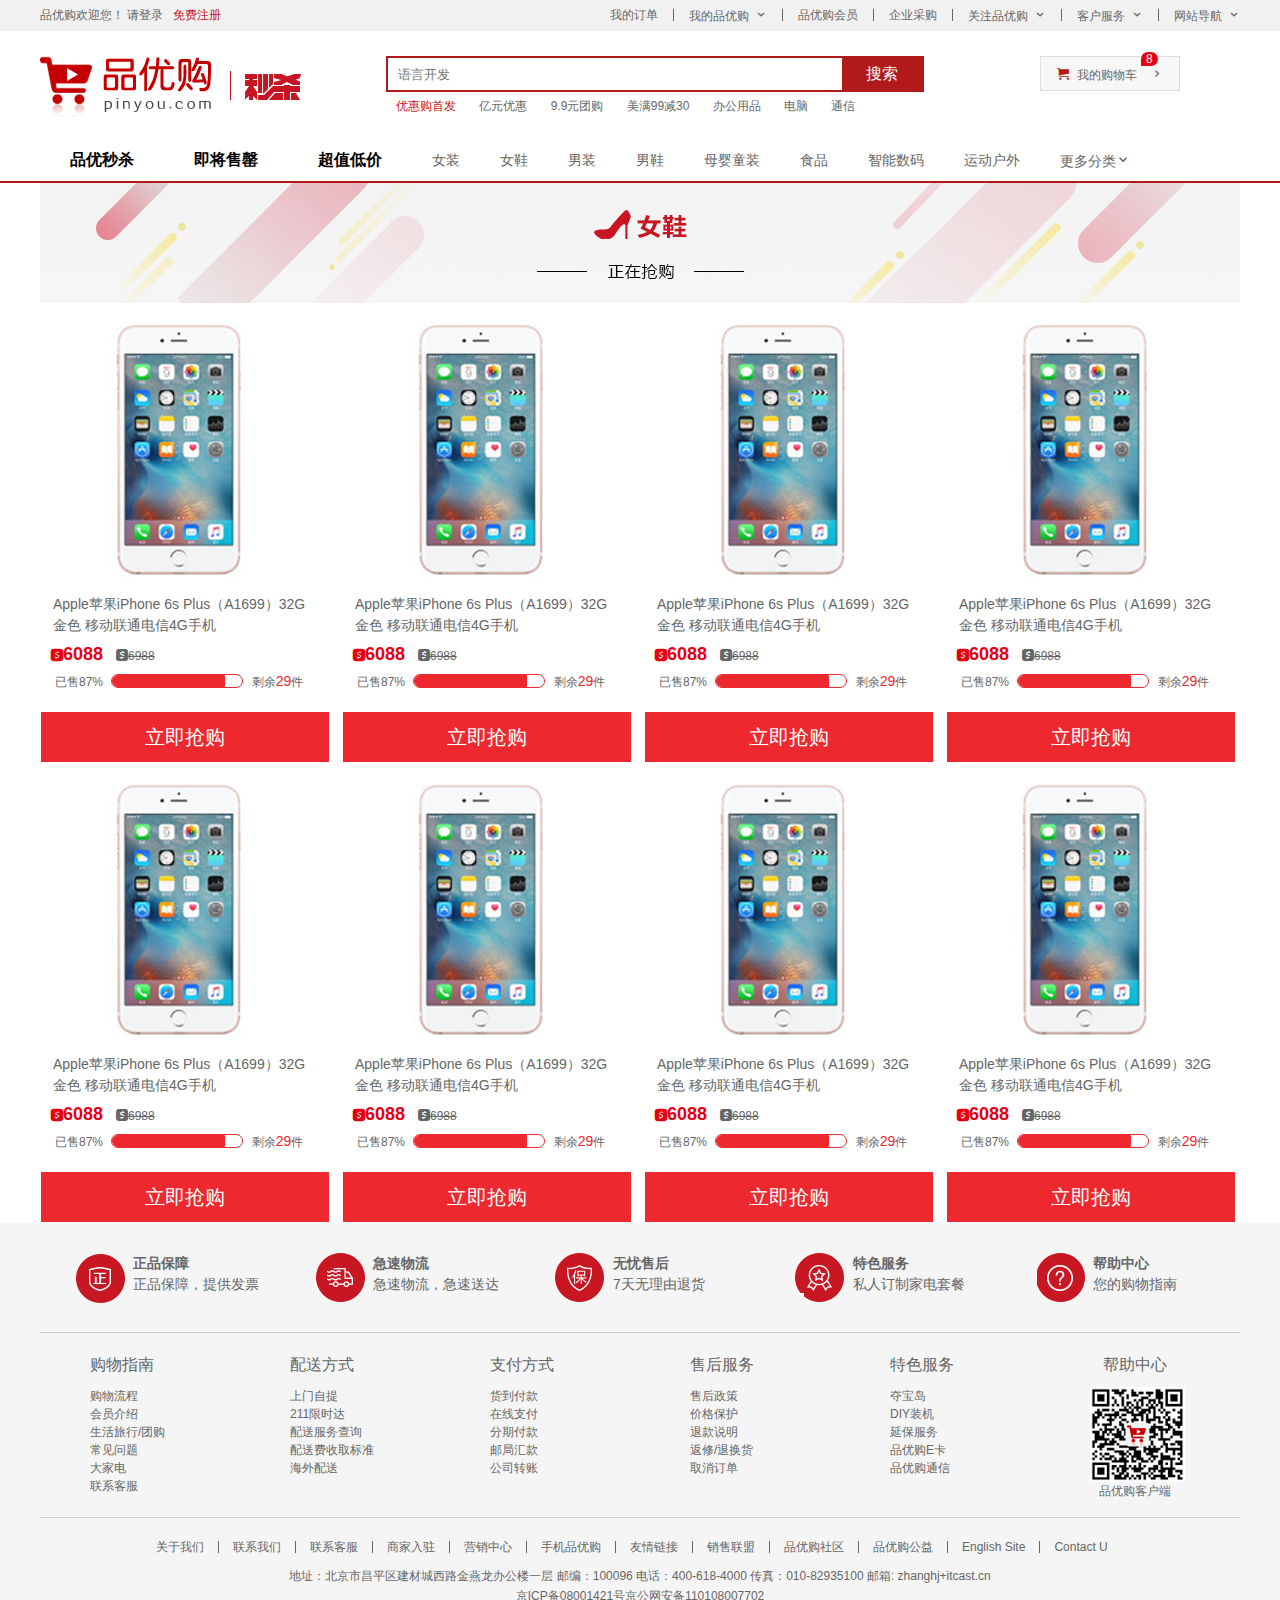
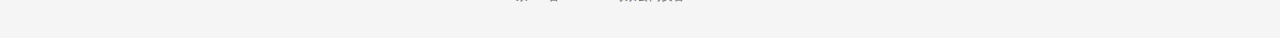
<file: shopping/list.html>
<!DOCTYPE html>
<html lang="CH-zh">
<head>
    <meta charset="UTF-8">
    <meta name="viewport" content="width=device-width, initial-scale=1.0">
    <title>列表页-综合网购首选、低价正品、品质保证、即时配送、轻松购物</title>
    <meta name="description"
          content="品优购商城-专业的综合网上购物商城,销售家电、数码通讯、电脑、家居百货、服装服饰、母婴、图书、食品等数万个品牌优质商品.便捷、诚信的服务，为您提供愉悦的网上购物体验!"/>
    <!-- 网站说明 -->
    <meta name="Keywords" content="网上购物,网上商城,手机,笔记本,电脑,MP3,CD,VCD,DV,相机,数码,配件,手表,存储卡,京东"/>
    <!-- 关键词 -->
    <link rel="shortcut icon" href="favicon.ico"/>
    <link rel="stylesheet" type="text/css" href="css/base.css">
    <link rel="stylesheet" type="text/css" href="css/common.css">
    <link rel="stylesheet" type="text/css" href="css/list.css">
</head>
<body>
    <!-- 快捷导航模块 star -->
    <section class="shortcut">
        <div class="w">
            <div class="fl">
                <ul>
                    <li>品优购欢迎您！&nbsp;</li>
                    <li>
                        <a href="#">请登录</a> &nbsp; <a href="register.html" class="style_red">免费注册</a>
                    </li>
                </ul>
            </div>
            <div class="fr">
                <ul>
                    <li>我的订单</li>
                    <li></li>
                    <li class="arrow-icon">我的品优购</li>
                    <li></li>
                    <li>品优购会员</li>
                    <li></li>
                    <li>企业采购</li>
                    <li></li>
                    <li class="arrow-icon">关注品优购</li>
                    <li></li>
                    <li class="arrow-icon">客户服务</li>
                    <li></li>
                    <li class="arrow-icon">网站导航</li>   
                </ul>
            </div>
        </div>
    </section>
    <!-- 快捷导航模块 end -->
    <!-- 头部模块 star -->
    <header class="header w">
        <!-- logo模块 -->
        <div class="logo">
            <h1>
                <a href="index.html" title="品优购商城">品优购商城</a>
            </h1>
        </div>
        <div class="search">
            <input type="search" name="" id="" placeholder="语言开发">
            <button>搜索</button>
        </div>
        <!-- 列表页中的秒杀模块 -->
        <div class="sk">
            <img src="images/sk.png" alt="">
        </div>
        <!-- 热词模块 -->
        <div class="hotwords">
            <a href="#" class="style_red">优惠购首发</a>
            <a href="#">亿元优惠</a>
            <a href="#">9.9元团购</a>
            <a href="#">美满99减30</a>
            <a href="#">办公用品</a>
            <a href="#">电脑</a>
            <a href="#">通信</a>
        </div>
        <!-- 购物车模块 -->
        <div class="shopcar">
            我的购物车
            <i class="count">8</i>
        </div>
    </header>
    <!-- 头部模块 end -->
    <!-- 导航模块 star -->
    <nav class="nav">
        <div class="w">
            <div class="sk_list">
                <ul>
                    <li><a href="#">品优秒杀</a></li>
                    <li><a href="#">即将售罄</a></li>
                    <li><a href="#">超值低价</a></li>
                </ul>
            </div>
            <div class="sk_con">
                <ul>
                    <li><a href="#">女装</a></li>
                    <li><a href="#">女鞋</a></li>
                    <li><a href="#">男装</a></li>
                    <li><a href="#">男鞋</a></li>
                    <li><a href="#">母婴童装</a></li>
                    <li><a href="#">食品</a></li>
                    <li><a href="#">智能数码</a></li>
                    <li><a href="#">运动户外</a></li>
                    <li><a href="#">更多分类</a></li>
                </ul>
            </div>
        </div>
    </nav>
    <!-- 导航模块 end -->
    <div class="w sk_container">
        <div class="sk_hd">
            <img src="upload/bg_03.png" alt="">
        </div>
        <div class="sk_bd">
            <ul class="clearfix">
                <li>
                    <img src="upload/list.png" alt="">
                    <p>Apple苹果iPhone 6s Plus（A1699）32G 金色 移动联通电信4G手机</p><br>
                    <span>6088</span><del>6988</del><br>
                    <div class="ys">
                        <span>已售87%</span>
                        <div class="tiao">
                            <div class="tiao_in"></div>
                        </div>
                        <span>剩余<p>29</p>件</span>
                    </div>
                    <a href="#">立即抢购</a>
                </li>
                <li>
                    <img src="upload/list.png" alt="">
                    <p>Apple苹果iPhone 6s Plus（A1699）32G 金色 移动联通电信4G手机</p><br>
                    <span>6088</span><del>6988</del><br>
                    <div class="ys">
                        <span>已售87%</span>
                        <div class="tiao">
                            <div class="tiao_in"></div>
                        </div>
                        <span>剩余<p>29</p>件</span>
                    </div>
                    <a href="#">立即抢购</a>
                </li>
                <li>
                    <img src="upload/list.png" alt="">
                    <p>Apple苹果iPhone 6s Plus（A1699）32G 金色 移动联通电信4G手机</p><br>
                    <span>6088</span><del>6988</del><br>
                    <div class="ys">
                        <span>已售87%</span>
                        <div class="tiao">
                            <div class="tiao_in"></div>
                        </div>
                        <span>剩余<p>29</p>件</span>
                    </div>
                    <a href="#">立即抢购</a>
                </li>
                <li>
                    <img src="upload/list.png" alt="">
                    <p>Apple苹果iPhone 6s Plus（A1699）32G 金色 移动联通电信4G手机</p><br>
                    <span>6088</span><del>6988</del><br>
                    <div class="ys">
                        <span>已售87%</span>
                        <div class="tiao">
                            <div class="tiao_in"></div>
                        </div>
                        <span>剩余<p>29</p>件</span>
                    </div>
                    <a href="#">立即抢购</a>
                </li>
                <li>
                    <img src="upload/list.png" alt="">
                    <p>Apple苹果iPhone 6s Plus（A1699）32G 金色 移动联通电信4G手机</p><br>
                    <span>6088</span><del>6988</del><br>
                    <div class="ys">
                        <span>已售87%</span>
                        <div class="tiao">
                            <div class="tiao_in"></div>
                        </div>
                        <span>剩余<p>29</p>件</span>
                    </div>
                    <a href="#">立即抢购</a>
                </li>
                <li>
                    <img src="upload/list.png" alt="">
                    <p>Apple苹果iPhone 6s Plus（A1699）32G 金色 移动联通电信4G手机</p><br>
                    <span>6088</span><del>6988</del><br>
                    <div class="ys">
                        <span>已售87%</span>
                        <div class="tiao">
                            <div class="tiao_in"></div>
                        </div>
                        <span>剩余<p>29</p>件</span>
                    </div>
                    <a href="#">立即抢购</a>
                </li>
                <li>
                    <img src="upload/list.png" alt="">
                    <p>Apple苹果iPhone 6s Plus（A1699）32G 金色 移动联通电信4G手机</p><br>
                    <span>6088</span><del>6988</del><br>
                    <div class="ys">
                        <span>已售87%</span>
                        <div class="tiao">
                            <div class="tiao_in"></div>
                        </div>
                        <span>剩余<p>29</p>件</span>
                    </div>
                    <a href="#">立即抢购</a>
                </li>
                <li>
                    <img src="upload/list.png" alt="">
                    <p>Apple苹果iPhone 6s Plus（A1699）32G 金色 移动联通电信4G手机</p><br>
                    <span>6088</span><del>6988</del><br>
                    <div class="ys">
                        <span>已售87%</span>
                        <div class="tiao">
                            <div class="tiao_in"></div>
                        </div>
                        <span>剩余<p>29</p>件</span>
                    </div>
                    <a href="#">立即抢购</a>
                </li>
            </ul>
        </div>
    </div>
    <!-- 底部模块 star -->
    <footer class="footer">
        <div class="w">
            <div class="mod_service">
                <ul>
                    <li>
                        <h5 class="tub1"></h5>
                        <div class="service_txt">
                            <h4>正品保障</h4>
                            <p>正品保障，提供发票</p>
                        </div>
                    </li>
                    <li>
                        <h5 class="tub2"></h5>
                        <div class="service_txt">
                            <h4>急速物流</h4>
                            <p>急速物流，急速送达</p>
                        </div>
                    </li>
                    <li>
                        <h5 class="tub3"></h5>
                        <div class="service_txt">
                            <h4>无忧售后</h4>
                            <p>7天无理由退货</p>
                        </div>
                    </li>
                    <li>
                        <h5 class="tub4"></h5>
                        <div class="service_txt">
                            <h4>特色服务</h4>
                            <p>私人订制家电套餐</p>
                        </div>
                    </li>
                    <li>
                        <h5 class="tub5"></h5>
                        <div class="service_txt">
                            <h4>帮助中心</h4>
                            <p>您的购物指南</p>
                        </div>
                    </li>
                </ul>
            </div>
            <div class="mod_help">
                <dl>
                    <dt>购物指南</dt>
                    <dd><a href="#">购物流程</a></dd>
                    <dd><a href="#">会员介绍</a></dd>
                    <dd><a href="#">生活旅行/团购</a></dd>
                    <dd><a href="#">常见问题</a></dd>
                    <dd><a href="#">大家电</a></dd>
                    <dd><a href="#">联系客服</a></dd>
                </dl>
                <dl>
                    <dt>配送方式</dt>
                    <dd><a href="#">上门自提</a></dd>
                    <dd><a href="#">211限时达</a></dd>
                    <dd><a href="#">配送服务查询</a></dd>
                    <dd><a href="#">配送费收取标准</a></dd>
                    <dd><a href="#">海外配送</a></dd>
                </dl>
                <dl>
                    <dt>支付方式</dt>
                    <dd><a href="#">货到付款</a></dd>
                    <dd><a href="#">在线支付</a></dd>
                    <dd><a href="#">分期付款</a></dd>
                    <dd><a href="#">邮局汇款</a></dd>
                    <dd><a href="#">公司转账</a></dd>
                </dl>
                <dl>
                    <dt>售后服务</dt>
                    <dd><a href="#">售后政策</a></dd>
                    <dd><a href="#">价格保护</a></dd>
                    <dd><a href="#">退款说明</a></dd>
                    <dd><a href="#">返修/退换货</a></dd>
                    <dd><a href="#">取消订单</a></dd>
                </dl>
                <dl>
                    <dt>特色服务</dt>
                    <dd><a href="#">夺宝岛</a></dd>
                    <dd><a href="#">DIY装机</a></dd>
                    <dd><a href="#">延保服务</a></dd>
                    <dd><a href="#">品优购E卡</a></dd>
                    <dd><a href="#">品优购通信</a></dd>
                </dl>
                <dl>
                    <dt>帮助中心</dt>
                    <dd>
                        <img src="images/wx_pyg.png" alt="">
                        品优购客户端
                    </dd>
                </dl>
            </div>
            <div class="mod_copyright w">
                <div class="link">
                    <ul>
                        <li><a href="#">关于我们</a></li>
                        <li></li>
                        <li><a href="#">联系我们</a></li>
                        <li></li>
                        <li><a href="#">联系客服</a></li>
                        <li></li>
                        <li><a href="#">商家入驻</a></li>
                        <li></li>
                        <li><a href="#">营销中心</a></li>
                        <li></li>
                        <li><a href="#">手机品优购</a></li>
                        <li></li>
                        <li><a href="#">友情链接</a></li>
                        <li></li>
                        <li><a href="#">销售联盟</a></li>
                        <li></li>
                        <li><a href="#">品优购社区</a></li>
                        <li></li>
                        <li><a href="#">品优购公益</a></li>
                        <li></li>
                        <li><a href="#">English Site</a></li>
                        <li></li>
                        <li><a href="#">Contact U</a></li>
                    </ul>
                </div><br>
                <div class="copyright">
                    地址：北京市昌平区建材城西路金燕龙办公楼一层 邮编：100096 电话：400-618-4000 传真：010-82935100 邮箱: zhanghj+itcast.cn<br>
                    京ICP备08001421号京公网安备110108007702
                </div>
            </div>
        </div>
    </footer>
    <!-- 底部模块 end -->
</body>
</html>
</file>
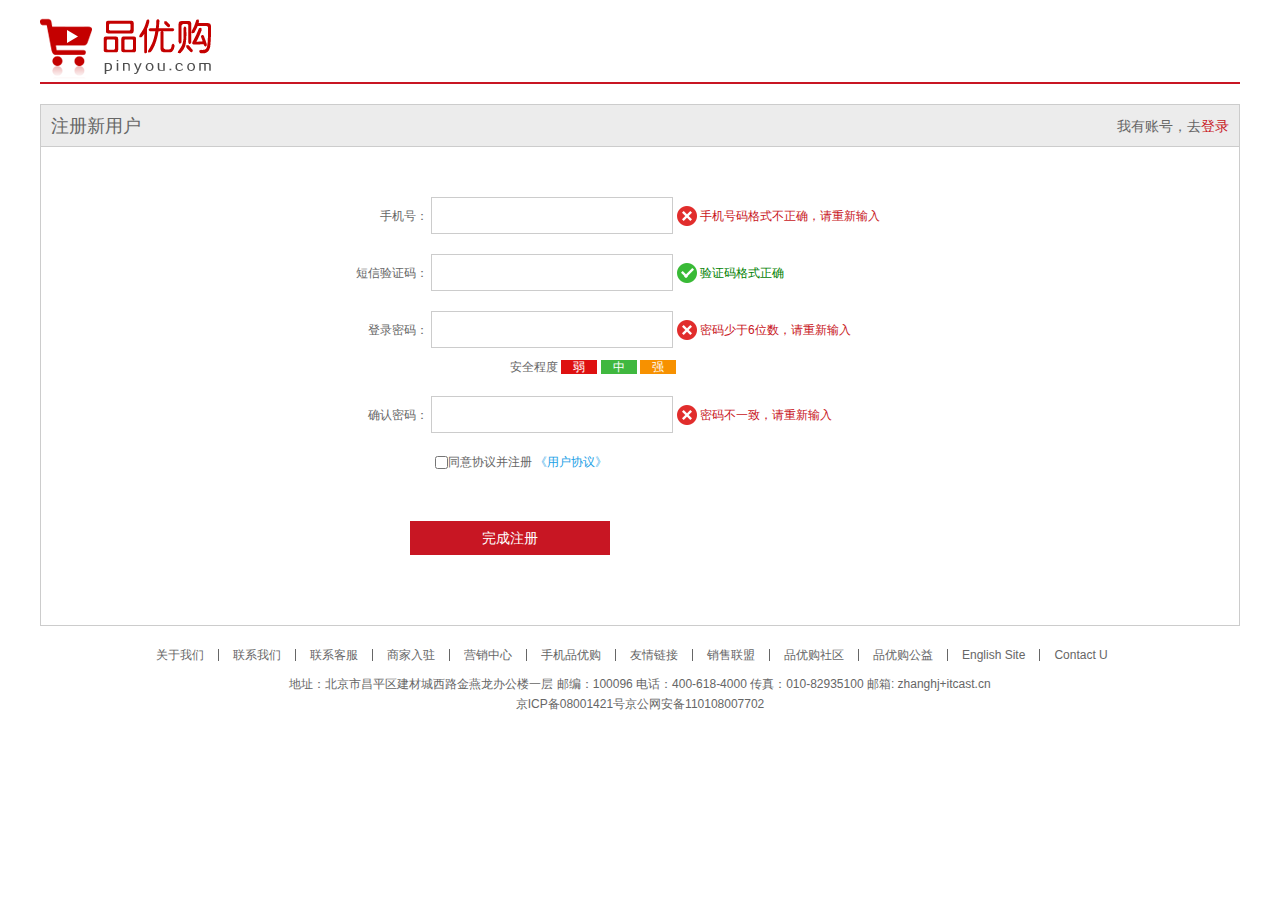
<file: shopping/register.html>
<!DOCTYPE html>
<html lang="CH-zh">
<head>
    <meta charset="UTF-8">
    <meta name="viewport" content="width=device-width, initial-scale=1.0">
    <title>个人注册</title>
    <link rel="shortcut icon" href="favicon.ico"/>
    <link rel="stylesheet" type="text/css" href="css/base.css">
    <link rel="stylesheet" type="text/css" href="css/register.css">
</head>
<body>
    <div class="w">
        <header>
            <div class="logo">
                <a href="index.html"><img src="images/logo.png" alt=""></a>
            </div>
        </header>
        <div class="registerarea">
            <h3>
                注册新用户
                <div class="login">我有账号，去<a href="#">登录</a></div>
            </h3>
            <div class="reg_form">
                <form action="">
                    <ul>
                        <li>
                            <label for="">手机号：</label>
                            <input type="number" class="inp">
                            <span class="error"> <i class="error_icon"></i> 手机号码格式不正确，请重新输入</span>
                        </li>
                        <li>
                            <label for="">短信验证码：</label>
                            <input type="number" class="inp">
                            <span class="success"> <i class="success_icon"></i> 验证码格式正确</span>
                        </li>
                        <li>
                            <label for="">登录密码：</label>
                            <input type="password" class="inp">
                            <span class="error"> <i class="error_icon"></i> 密码少于6位数，请重新输入</span>
                        </li>
                        <li class="safe">安全程度 <em class="ruo">弱</em> <em class="zhong">中</em> <em class="qiang">强</em> </li>
                        <li>
                            <label for="">确认密码：</label>
                            <input type="password" class="inp">
                            <span class="error"> <i class="error_icon"></i> 密码不一致，请重新输入</span>
                        </li>
                        <li class="agree"><input type="checkbox" name="" id="">同意协议并注册 <a href="#">《用户协议》</a> 
                        </li>
                        <li>
                            <input type="submit" value="完成注册" class="btn">
                        </li>
                    </ul>
                </form>
            </div>
        </div>
        <footer>
            <div class="mod_copyright w">
                <div class="link">
                    <ul>
                        <li><a href="#">关于我们</a></li>
                        <li></li>
                        <li><a href="#">联系我们</a></li>
                        <li></li>
                        <li><a href="#">联系客服</a></li>
                        <li></li>
                        <li><a href="#">商家入驻</a></li>
                        <li></li>
                        <li><a href="#">营销中心</a></li>
                        <li></li>
                        <li><a href="#">手机品优购</a></li>
                        <li></li>
                        <li><a href="#">友情链接</a></li>
                        <li></li>
                        <li><a href="#">销售联盟</a></li>
                        <li></li>
                        <li><a href="#">品优购社区</a></li>
                        <li></li>
                        <li><a href="#">品优购公益</a></li>
                        <li></li>
                        <li><a href="#">English Site</a></li>
                        <li></li>
                        <li><a href="#">Contact U</a></li>
                    </ul>
                </div><br>
                <div class="copyright">
                    地址：北京市昌平区建材城西路金燕龙办公楼一层 邮编：100096 电话：400-618-4000 传真：010-82935100 邮箱: zhanghj+itcast.cn<br>
                    京ICP备08001421号京公网安备110108007702
                </div>
            </div>
        </footer>
    </div>
</body>
</html>
</file>
<file: shopping/css/base.css>
* {
    margin: 0;
    padding: 0;
    box-sizing: border-box;
    /* css3模型不需要计算盒子大小 */
}
em,
i {
    font-style: normal;
}
li {
    list-style: none;
}
img {
    border: 0;
    /* 照顾低版本浏览器，删除图片白线 */
    vertical-align: middle;
}
button {
    cursor: pointer;
}
a {
    color: #666;
    text-decoration: none;
}
a:hover {
    color: #c81623;
}
button,
input {
    font-family: Microsoft YaHei, Heiti SC, tahoma, arial, Hiragino Sans GB, "\5B8B\4F53", sans-serif;
    border: 0;
    /* 去除默认灰色边框 */
    outline: none;
    /* 去除点击蓝色边框 */
}
body {
    -webkit-font-smoothing: antialiased;
    background-color: #fff;
    font: 12px/1.5 Microsoft YaHei, Heiti SC, tahoma, arial, Hiragino Sans GB, "\5B8B\4F53", sans-serif;
    color: #666;
}
.hide,
.none {
    display: none;
}
.clearfix:after {
    visibility: hidden;
    clear: both;
    display: block;
    content: '';
    height: 0;
}
.clearfix {
    *zoom: 1;
    /* 照顾低版本浏览器 */
}
</file>
<file: shopping/css/common.css>
/* 声明字体图标，需要更换路径 */
@font-face {
    font-family: 'icomoon';
    src:  url('../fonts/icomoon.eot?tomleg');
    src:  url('../fonts/icomoon.eot?tomleg#iefix') format('embedded-opentype'),
      url('../fonts/icomoon.ttf?tomleg') format('truetype'),
      url('../fonts/icomoon.woff?tomleg') format('woff'),
      url('../fonts/icomoon.svg?tomleg#icomoon') format('svg');
    font-weight: normal;
    font-style: normal;
    font-display: block;
  }
/* 版心 */
.w {
    width: 1200px;
    margin: 0 auto;
}
.fl {
    float: left;
}
.fr {
    float: right;
}
.style_red {
    color: #c81623;
}
/* 快捷导航栏模块 */
.shortcut {
    height: 31px;
    line-height: 31px;
    background-color: #f1f1f1;
}
.shortcut ul li {
    float: left;
}
/* 选择右侧所有偶数li */
.shortcut .fr ul li:nth-child(even) {
    width: 1px;
    height: 12px;
    background-color: #666;
    margin: 9px 15px 0;
}
.arrow-icon::after {
    content: '\e91e';
    font-family: 'icomoon';
    margin-left: 6px;
}
/* 头部模块 */
.header {
    position: relative;
    height: 105px;   
}
.logo {
    position: absolute;
    top: 25px;
    width: 171px;
    height: 61px;
}
.logo a {
    display: block;
    width: 171px;
    height: 61px;
    background: url(../images/logo.png) no-repeat;
    font-size: 0;/* 京东做法 */
    /* text-indent: -999px;
    overflow: hidden;淘宝做法 */
}
.search {
    position: absolute;
    left: 346px;
    top: 25px;
    width: 538px;
    height: 36px;
    border: 2px solid #b1191a;
}
.search input {
    width: 454px;
    height: 32px;
    padding-left: 10px;
}
.search button {
    float: right;
    width: 80px;
    height: 32px;
    background-color: #b1191a;
    font-size: 16px;
    color: #fff;
}
.hotwords {
    position: absolute;
    left: 346px;
    top: 66px;
}
.hotwords a {
    margin: 0 10px;
}
.shopcar {
    position: absolute;
    right: 60px;
    top: 25px;
    width: 140px;
    height: 35px;
    line-height: 35px;
    text-align: center;
    border: 1px solid #dfdfdf;
    background-color: #f7f7f7;
}
.shopcar::before {
    content: '\e93a';
    font-family: 'icomoon';
    color: #b1191a;
    margin-right: 5px;
}
.shopcar::after {
    content: '\e920';
    font-family: 'icomoon';
    margin-left: 10px;
}
.count {
    position: absolute;
    top: -5px;
    left: 100px;
    line-height: 14px;
    height: 14px;
    color: #fff;
    background-color: #e60012;
    padding: 0 5px;
    border-radius: 7px 7px 7px 0;
}
/* 导航模块 */
.nav {
    height: 47px;
    border-bottom: 2px solid #b1191a;
}
.nav .dropdown {
    overflow: hidden;
    float: left;
    width: 210px;
    height: 45px;
    background-color: #b1191a;
}
.nav .dropdown:hover {
    overflow: visible;
}
.nav .navitems {
    float: left;
}
.dropdown .dt {
    width: 100%;
    height: 100%;
    color: #fff;
    text-align: center;
    line-height: 45px;
    font-size: 16px;
}
.dropdown .dd {
    width: 210px;
    height: 465px;
    background-color: #c81623;
    margin-top: 2px;
}
.dropdown .dd ul li {
    position: relative;
    height: 31px;
    line-height: 31px;
    margin-left: 2px;
    padding-left: 10px;
}
.dropdown .dd ul li a {
    font-size: 14px;
    color: #fff;
}
.dropdown .dd ul li:hover {
    background-color: #fff;
}
.dropdown .dd ul li::after {
    position: absolute;
    top: 5px;
    right: 5px;
    content: '\e920';
    font-family: 'icomoon';
    color: #fff;
    font-size: 14px;
}
.dropdown .dd ul li:hover a {
    color: #c81623;
}
.navitems ul li {
    float: left;
}
.navitems ul li a {
    display: block;
    height: 45px;
    line-height: 45px;
    font-size: 16px;
    padding: 0 25px;
}
/* 底部模块  */
.footer {
    height: 415px;
    background-color: #f5f5f5;
    padding-top: 30px;
}
.mod_service {
    height: 80px;
    border-bottom: 1px solid #ccc;
}
.mod_service ul li {
    float: left;
    width: 240px;
    height: 50px;
    padding-left: 35px;
}
.mod_service ul li h5 {
    float: left;
    width: 50px;
    height: 50px;
    margin-right: 8px;
}
.mod_service ul .tub1 {
    background: url(../images/icons.png) no-repeat -252px -2px;
}
.mod_service ul .tub2 {
    background: url(../images/icons.png) no-repeat -254px -54px;
}
.mod_service ul .tub3 {
    background: url(../images/icons.png) no-repeat -257px -106px;
}
.mod_service ul .tub4 {
    background: url(../images/icons.png) no-repeat -258px -157px;
}
.mod_service ul .tub5 {
    background: url(../images/icons.png) no-repeat -256px -209px;
}
.service_txt h4 {
    font-size: 14px;
}
.service_txt p {
    font-size: 14px;
}
.mod_help {
    height: 185px;
    border-bottom: 1px solid #ccc;
    padding-top: 20px;
    padding-left: 50px;
}
.mod_help dl {
    float: left;
    width: 200px;
}
.mod_help dl:last-child {
    width: 90px;
    text-align: center;
}
.mod_help dl dt {
    font-size: 16px;
    margin-bottom: 10px;
}
.mod_copyright {
    position: relative;
    margin-top: 20px;
}
.mod_copyright .link {
    position: absolute;
    left: 116px;
}
.mod_copyright .link ul li {
    float: left;
}
.mod_copyright .link ul li:nth-of-type(even) {
    width: 1px;
    height: 12px;
    background-color: #666;
    margin: 3px 14px 0;
}
.mod_copyright .copyright {
    text-align: center;
    line-height: 20px;
    margin-top: 10px;
}
</file>
<file: shopping/css/index.css>
/* 主体模块 main */
.main {
    margin-left: 220px;
    margin-top: 10px;
    width: 980px;
    height: 455px;
}
.main .focus {
    float: left;
    width: 721px;
    height: 455px;
}
.main .newsflash {
    float: right;
    width: 250px;
    height: 455px;
}
.main .newsflash .news {
    height: 165px;
    border: 1px solid #e4e4e4;
}
.main .newsflash .news .news_hd {
    height: 33px;
    line-height: 33px;
    border-bottom: 1px dotted #e4e4e4;
    padding: 0 15px;
}
.main .newsflash .news .news_hd h5 {
    float: left;
    font-size: 14px;
}
.main .newsflash .news .news_hd .more {
    float: right;
}
.main .newsflash .news .news_hd .more::after {
    content: '\e920';
    font-family: 'icomoon';
} 
.main .newsflash .news .news_dd {
    padding: 5px 15px 0;
}
.main .newsflash .news .news_dd ul li {
    height: 24px;
    line-height: 24px;
    overflow: hidden;
    white-space: nowrap;
    text-overflow: ellipsis;
    /* 防止文字过多超出，省略 */
}
.main .newsflash .lifeservice {
    overflow: hidden;
    height: 209px;
    border: 1px solid #e4e4e4;
    border-top: 0;
}
.main .newsflash .lifeservice ul {
    width: 252px;
    /* 由于盒子装不下一行4个小盒子所以把ul加宽到可以装下 */
}
.main .newsflash .lifeservice ul li {
    float: left;
    width: 63px;
    height: 71px;
    border-right: 1px solid #e4e4e4;
    border-bottom: 1px solid #e4e4e4;
    text-align: center;
}
.main .newsflash .lifeservice ul li i {
    display: inline-block;
    width: 24px;
    height: 28px;
    margin-top: 12px;
}
.xtb1 {
    background: url(../images/icons.png) no-repeat -18px -14px;
}
.xtb2 {
    background: url(../images/icons.png) no-repeat -80px -15px;
}
.xtb3 {
    background: url(../images/icons.png) no-repeat -142px -15px;
}
.xtb4 {
    background: url(../images/icons.png) no-repeat -206px -15px;
}
.xtb5 {
    background: url(../images/icons.png) no-repeat -17px -84px;
}
.xtb6 {
    background: url(../images/icons.png) no-repeat -80px -84px;
}
.xtb7 {
    background: url(../images/icons.png) no-repeat -142px -84px;
}
.xtb8 {
    background: url(../images/icons.png) no-repeat -207px -84px;
}
.xtb9 {
    background: url(../images/icons.png) no-repeat -17px -158px;
}
.xtb10 {
    background: url(../images/icons.png) no-repeat -79px -158px;
}
.xtb11 {
    background: url(../images/icons.png) no-repeat -142px -154px;
}
.xtb12 {
    background: url(../images/icons.png) no-repeat -207px -157px;
}
.main .newsflash .bargain {
    margin-top: 5px;
}
/* 推荐模块 */
.recom {
    height: 163px;
    background-color: #ebebeb;
    margin-top: 12px;
}
.recom .recom_hd {
    float: left;
    height: 163px;
    width: 205px;
    background-color: #5c5251;
    text-align: center;
    padding-top: 30px;
}
.recom .recom_bd {
    float: left;
}
.recom .recom_bd ul li {
    position: relative;
    float: left;
    margin: 0 1px;
}
.recom .recom_bd ul li img {
    width: 245px;
    height: 163px;
    /* 保证图片在上传过程中不会改变大小 */
}
.recom .recom_bd ul li:nth-child(-n+3):after {
    content: '';
    position: absolute;
    top: 10px;
    right: 0;
    width: 1px;
    height: 145px;
    background-color: #ddd;
}
/* 楼层模块 */
/* 导航块 */
.floor .daohang {
    position: fixed;
    top: 190px;
    left: 50%;
    margin-left: -670px;
}
.floor .daohang ul li {
    width: 66px;
    height: 32px;
    text-align: center;
}
.floor .daohang ul li a {
    display: inline-block;
    width: 56px;
    height: 31px;
    border-bottom: 1px solid #ccc;
    text-align: center;
    line-height: 32px;
}
.floor .daohang ul li:hover {
    background-color: #c81623;
}
.floor .daohang ul li a:hover {
    border: none;
    color: #fff;
}
/* 家用电器模块 */
.floor .w {
    margin-top: 25px;
}
.floor .jiadian .box_hd {
    height: 30px;
    border-bottom: 2px solid #c81623;  
}
.floor .jiadian .box_hd h3 {
    float: left;
    font-size: 18px;
    color: #c81623;
}
.floor .jiadian .box_hd ul {
    float: right;
}
.floor .jiadian .box_hd ul li {
    float: left;
}
.floor .jiadian .box_hd ul li a {
    padding: 0 15px;
    font-size: 14px;
    line-height: 30px;
}
.floor .jiadian .box_hd ul li i {
    margin: 0 -15px;
}
.floor .jiadian .box_hd ul li::after {
    content: '';
    display: inline-block;
    width: 1px;
    height: 12px;
    background-color: #666;
    margin-top: 4px;
}
.floor .jiadian .box_hd ul li:last-child::after {
    width: 0;
}
.floor .jiadian .box_bd .tab_content {
    height: 361px;
}
.floor .jiadian .box_bd .tab_content .tab_list_1>div {
    float: left;
    height: 361px;
}
.floor .jiadian .box_bd .tab_content .tab_list_1>div:nth-child(1) {
    width: 210px;
    background-color: #f9f9f9;
    text-align: center;
}
.tab_list_1>div:nth-child(1) ul {
    padding-left: 14px;
}
.tab_list_1>div:nth-child(1) ul li {
    float: left;
    width: 85px;
    height: 34px;
    border-bottom: 1px solid #ccc;
    margin-right: 12px;
    text-align: center;
    line-height: 34px;
}
.floor .jiadian .box_bd .tab_content .tab_list_1>div:nth-child(2) {
    width: 329px;
}
.floor .jiadian .box_bd .tab_content .tab_list_1>div:nth-child(3) {
    width: 221px;
    border-right: 1px solid #ccc;
}
.floor .jiadian .box_bd .tab_content .tab_list_1>div:nth-child(4) {
    width: 221px;
    border-right: 1px solid #ccc;
}
.floor .jiadian .box_bd .tab_content .tab_list_1>div:nth-child(5) {
    width: 219px;
}
.bb {
    display: inline-block;
    border-bottom: 1px solid #ccc;
}
</file>
<file: icomoon/demo-files/demo.css>
body {
  padding: 0;
  margin: 0;
  font-family: sans-serif;
  font-size: 1em;
  line-height: 1.5;
  color: #555;
  background: #fff;
}
h1 {
  font-size: 1.5em;
  font-weight: normal;
}
small {
  font-size: .66666667em;
}
a {
  color: #e74c3c;
  text-decoration: none;
}
a:hover, a:focus {
  box-shadow: 0 1px #e74c3c;
}
.bshadow0, input {
  box-shadow: inset 0 -2px #e7e7e7;
}
input:hover {
  box-shadow: inset 0 -2px #ccc;
}
input, fieldset {
  font-family: sans-serif;
  font-size: 1em;
  margin: 0;
  padding: 0;
  border: 0;
}
input {
  color: inherit;
  line-height: 1.5;
  height: 1.5em;
  padding: .25em 0;
}
input:focus {
  outline: none;
  box-shadow: inset 0 -2px #449fdb;
}
.glyph {
  font-size: 16px;
  width: 15em;
  padding-bottom: 1em;
  margin-right: 4em;
  margin-bottom: 1em;
  float: left;
  overflow: hidden;
}
.liga {
  width: 80%;
  width: calc(100% - 2.5em);
}
.talign-right {
  text-align: right;
}
.talign-center {
  text-align: center;
}
.bgc1 {
  background: #f1f1f1;
}
.fgc1 {
  color: #999;
}
.fgc0 {
  color: #000;
}
p {
  margin-top: 1em;
  margin-bottom: 1em;
}
.mvm {
  margin-top: .75em;
  margin-bottom: .75em;
}
.mtn {
  margin-top: 0;
}
.mtl, .mal {
  margin-top: 1.5em;
}
.mbl, .mal {
  margin-bottom: 1.5em;
}
.mal, .mhl {
  margin-left: 1.5em;
  margin-right: 1.5em;
}
.mhmm {
  margin-left: 1em;
  margin-right: 1em;
}
.mls {
  margin-left: .25em;
}
.ptl {
  padding-top: 1.5em;
}
.pbs, .pvs {
  padding-bottom: .25em;
}
.pvs, .pts {
  padding-top: .25em;
}
.unit {
  float: left;
}
.unitRight {
  float: right;
}
.size1of2 {
  width: 50%;
}
.size1of1 {
  width: 100%;
}
.clearfix:before, .clearfix:after {
  content: " ";
  display: table;
}
.clearfix:after {
  clear: both;
}
.hidden-true {
  display: none;
}
.textbox0 {
  width: 3em;
  background: #f1f1f1;
  padding: .25em .5em;
  line-height: 1.5;
  height: 1.5em;
}
#testDrive {
  display: block;
  padding-top: 24px;
  line-height: 1.5;
}
.fs0 {
  font-size: 16px;
}
.fs1 {
  font-size: 20px;
}
.fs2 {
  font-size: 32px;
}
.fs3 {
  font-size: 32px;
}
</file>
<file: icomoon/style.css>
@font-face {
  font-family: 'icomoon';
  src:  url('fonts/icomoon.eot?tomleg');
  src:  url('fonts/icomoon.eot?tomleg#iefix') format('embedded-opentype'),
    url('fonts/icomoon.ttf?tomleg') format('truetype'),
    url('fonts/icomoon.woff?tomleg') format('woff'),
    url('fonts/icomoon.svg?tomleg#icomoon') format('svg');
  font-weight: normal;
  font-style: normal;
  font-display: block;
}

[class^="icon-"], [class*=" icon-"] {
  /* use !important to prevent issues with browser extensions that change fonts */
  font-family: 'icomoon' !important;
  speak: none;
  font-style: normal;
  font-weight: normal;
  font-variant: normal;
  text-transform: none;
  line-height: 1;

  /* Better Font Rendering =========== */
  -webkit-font-smoothing: antialiased;
  -moz-osx-font-smoothing: grayscale;
}

.icon-cheveron-down:before {
  content: "\e91e";
}
.icon-cheveron-left:before {
  content: "\e91f";
}
.icon-cheveron-right:before {
  content: "\e920";
}
.icon-cheveron-up:before {
  content: "\e921";
}
.icon-location1:before {
  content: "\e922";
}
.icon-location-current:before {
  content: "\e923";
}
.icon-mic:before {
  content: "\e924";
}
.icon-angellist:before {
  content: "\e900";
}
.icon-apache:before {
  content: "\e901";
  color: #d22128;
}
.icon-bower:before {
  content: "\e90a";
  color: #ef5734;
}
.icon-circleci:before {
  content: "\e90b";
}
.icon-civicrm:before {
  content: "\e90c";
  color: #81c459;
}
.icon-co-op:before {
  content: "\e902";
  color: #00b1e7;
}
.icon-codacy:before {
  content: "\e903";
}
.icon-codeigniter:before {
  content: "\e904";
  color: #ee4623;
}
.icon-codepen:before {
  content: "\e905";
}
.icon-dell:before {
  content: "\e906";
  color: #007db8;
}
.icon-discourse:before {
  content: "\e907";
}
.icon-discover:before {
  content: "\e908";
  color: #ff6000;
}
.icon-baidu:before {
  content: "\e910";
  color: #2319dc;
}
.icon-bitdefender:before {
  content: "\e911";
  color: #ed1c24;
}
.icon-bitly:before {
  content: "\e912";
  color: #ee6123;
}
.icon-campaignmonitor:before {
  content: "\e913";
  color: #509cf6;
}
.icon-cashapp:before {
  content: "\e914";
  color: #00c244;
}
.icon-castorama:before {
  content: "\e915";
  color: #0078d7;
}
.icon-castro:before {
  content: "\e916";
  color: #00b265;
}
.icon-cevo:before {
  content: "\e917";
  color: #1eabe2;
}
.icon-chase:before {
  content: "\e918";
  color: #117aca;
}
.icon-circle:before {
  content: "\e919";
  color: #8669ae;
}
.icon-circleci1:before {
  content: "\e90d";
}
.icon-co-op1:before {
  content: "\e90f";
  color: #00b1e7;
}
.icon-codacy1:before {
  content: "\e90e";
}
.icon-codecademy:before {
  content: "\e91a";
  color: #1f4056;
}
.icon-codeclimate:before {
  content: "\e91c";
}
.icon-codecov:before {
  content: "\e91d";
  color: #f01f7a;
}
.icon-home2:before {
  content: "\e909";
}
.icon-connection:before {
  content: "\e91b";
}
.icon-phone:before {
  content: "\e942";
}
.icon-phone-hang-up:before {
  content: "\e943";
}
.icon-location:before {
  content: "\e947";
}
.icon-location2:before {
  content: "\e948";
}
.icon-search:before {
  content: "\e986";
}
.icon-volume-increase:before {
  content: "\ea2b";
}
.icon-volume-decrease:before {
  content: "\ea2c";
}
.icon-arrow-up2:before {
  content: "\ea3a";
}
.icon-arrow-right2:before {
  content: "\ea3c";
}
.icon-arrow-down2:before {
  content: "\ea3e";
}
.icon-arrow-left2:before {
  content: "\ea40";
}
.icon-mic1:before {
  content: "\e925";
}
.icon-books:before {
  content: "\e926";
}
.icon-cart:before {
  content: "\e93a";
}
.icon-mobile:before {
  content: "\e958";
}
.icon-mobile2:before {
  content: "\e959";
}
.icon-menu:before {
  content: "\e9bd";
}
.icon-loop2:before {
  content: "\ea2e";
}
.icon-circle-up:before {
  content: "\ea41";
}
.icon-circle-right:before {
  content: "\ea42";
}
.icon-circle-down:before {
  content: "\ea43";
}
.icon-circle-left:before {
  content: "\ea44";
}
</file>
<file: shopping/css/list.css>
/* 列表页专用CSS */
.nav {
    overflow: hidden;
}
.sk {
    position: absolute;
    top: 40px;
    left: 190px;
    border-left: 1px solid #c81523;
    padding: 3px 0 0 14px;
}
.sk_list {
    float: left;
}
.sk_list ul li {
    float: left;
}
.sk_list ul li a {
    display: block;
    line-height: 47px;
    padding: 0 30px;
    font-size: 16px;
    font-weight: 700;
    color: #000;
}
.sk_con {
    float: left;
}
.sk_con ul li {
    float: left;
}
.sk_con ul li a {
    display: block;
    line-height: 49px;
    padding: 0 20px;
    font-size: 14px;
}
.sk_con ul li:last-child a::after {
    content: '\e91e';
    font-family: 'icomoon';
}
.sk_bd ul li {
    float: left;
    width: 290px;
    height: 460px;
    border: 1px solid transparent;
    margin-right: 12px;
}
.sk_bd ul li:nth-child(4n) {
    margin-right: 0;
}
.sk_bd ul li:hover {
    border: 1px solid #ed282e;
} 
.sk_bd ul li p {
    display: inline-block;
    width: 265px;
    font-size: 14px;
    margin-left: 12px;
}
.sk_bd ul li>span {
    display: inline-block;
    width: 55px;
    height: 20px;
    font-size: 18px;
    font-weight: 700;
    color: #e60012;
    margin: 5px 10px;
}
.sk_bd ul li>span::before {
    content: '\e914';
    font-family: 'icomoon';
    font-size: 12px;
}
.sk_bd ul li del::before {
    content: '\e914';
    font-family: 'icomoon';
    font-size: 12px;
}
.sk_bd ul li .ys {
    height: 30px;
    padding: 0 14px;
    line-height: 30px;
}
.sk_bd ul li .ys .tiao {
    position: relative;
    display: inline-block;
    width: 132px;
    height: 14px;
    border: 1px solid #ed282e;
    border-radius: 7px;
    margin: -2px 5px;
}
.sk_bd ul li .ys .tiao_in {
    position: absolute;
    display: inline-block;
    width: 87%;
    height: 12px;
    background-color: #ed282e;
    border: 1px solid #ed282e;
    border-top-left-radius: 6px;
    border-bottom-left-radius: 6px;
}
.sk_bd ul li .ys span p {
    display: inline;
    color: #ed282e;
    margin: 0;
}
.sk_bd ul li a {
    display: block;
    height: 50px;
    background-color: #ed282e;
    font-size: 20px;
    line-height: 50px;
    text-align: center;
    color: #fff;
    margin-top: 16px;
}
</file>
<file: shopping/css/register.css>
.w {
    width: 1200px;
    margin: 0 auto;
}
header {
    height: 84px;
    border-bottom: 2px solid #c81523;
}
.logo {
    padding-top: 18px;
}
.registerarea {
    height: 522px;
    border: 1px solid #ccc;
    margin-top: 20px;
}
.registerarea h3 {
    height: 42px;
    border-bottom: 1px solid #ccc;
    background-color: #ececec;
    line-height: 42px;
    padding: 0 10px;
    font-size: 18px;
    font-weight: 400;
}
.registerarea h3 .login {
    float: right;
    font-size: 14px;
}
.registerarea h3 .login a {
    color: #c81523;
}
.registerarea .reg_form {
    width: 600px;
    margin: 50px auto 0;
}
.registerarea .reg_form ul li {
    margin-bottom: 20px;
}
.registerarea .reg_form ul li label {
    display: inline-block;
    width: 88px;
    text-align: right;
}
.registerarea .reg_form ul li .inp {
    width: 242px;
    height: 37px;
    border: 1px solid #ccc;
}
.registerarea .reg_form ul li .error {
    color: #c81523;
}
.error_icon,
.success_icon {
    display: inline-block;
    vertical-align: middle;
    width: 20px;
    height: 20px;
    margin-top: -2px;
}
.registerarea .reg_form ul li .error .error_icon {
    background: url(../images/error.png) no-repeat;
}
.registerarea .reg_form ul li .success {
    color: green;
}
.registerarea .reg_form ul li .success .success_icon {
    background: url(../images/success.png) no-repeat;
}
.safe {
    padding-left: 170px;
    margin-top: -10px;
}
.safe em {
    padding: 0 12px;
    color: #fff;
}
.ruo {
    background-color: #de1111;
}
.zhong {
    background-color: #40b83f;
}
.qiang {
    background-color: #f79100;
}
.registerarea .reg_form ul .agree {
    padding-left: 95px;
}
.registerarea .reg_form ul .agree input {
    vertical-align: middle;
}
.registerarea .reg_form ul .agree a {
    color: #1ba1e6;
}
.registerarea .reg_form ul li .btn {
    width: 200px;
    height: 34px;
    background-color: #c81623;
    font-size: 14px;
    color: #fff;
    line-height: 34px;
    text-align: center;
    margin: 30px 70px;
}
.mod_copyright {
    position: relative;
    margin-top: 20px;
}
.mod_copyright .link {
    position: absolute;
    left: 116px;
}
.mod_copyright .link ul li {
    float: left;
}
.mod_copyright .link ul li:nth-of-type(even) {
    width: 1px;
    height: 12px;
    background-color: #666;
    margin: 3px 14px 0;
}
.mod_copyright .copyright {
    text-align: center;
    line-height: 20px;
    margin-top: 10px;
}
</file>
